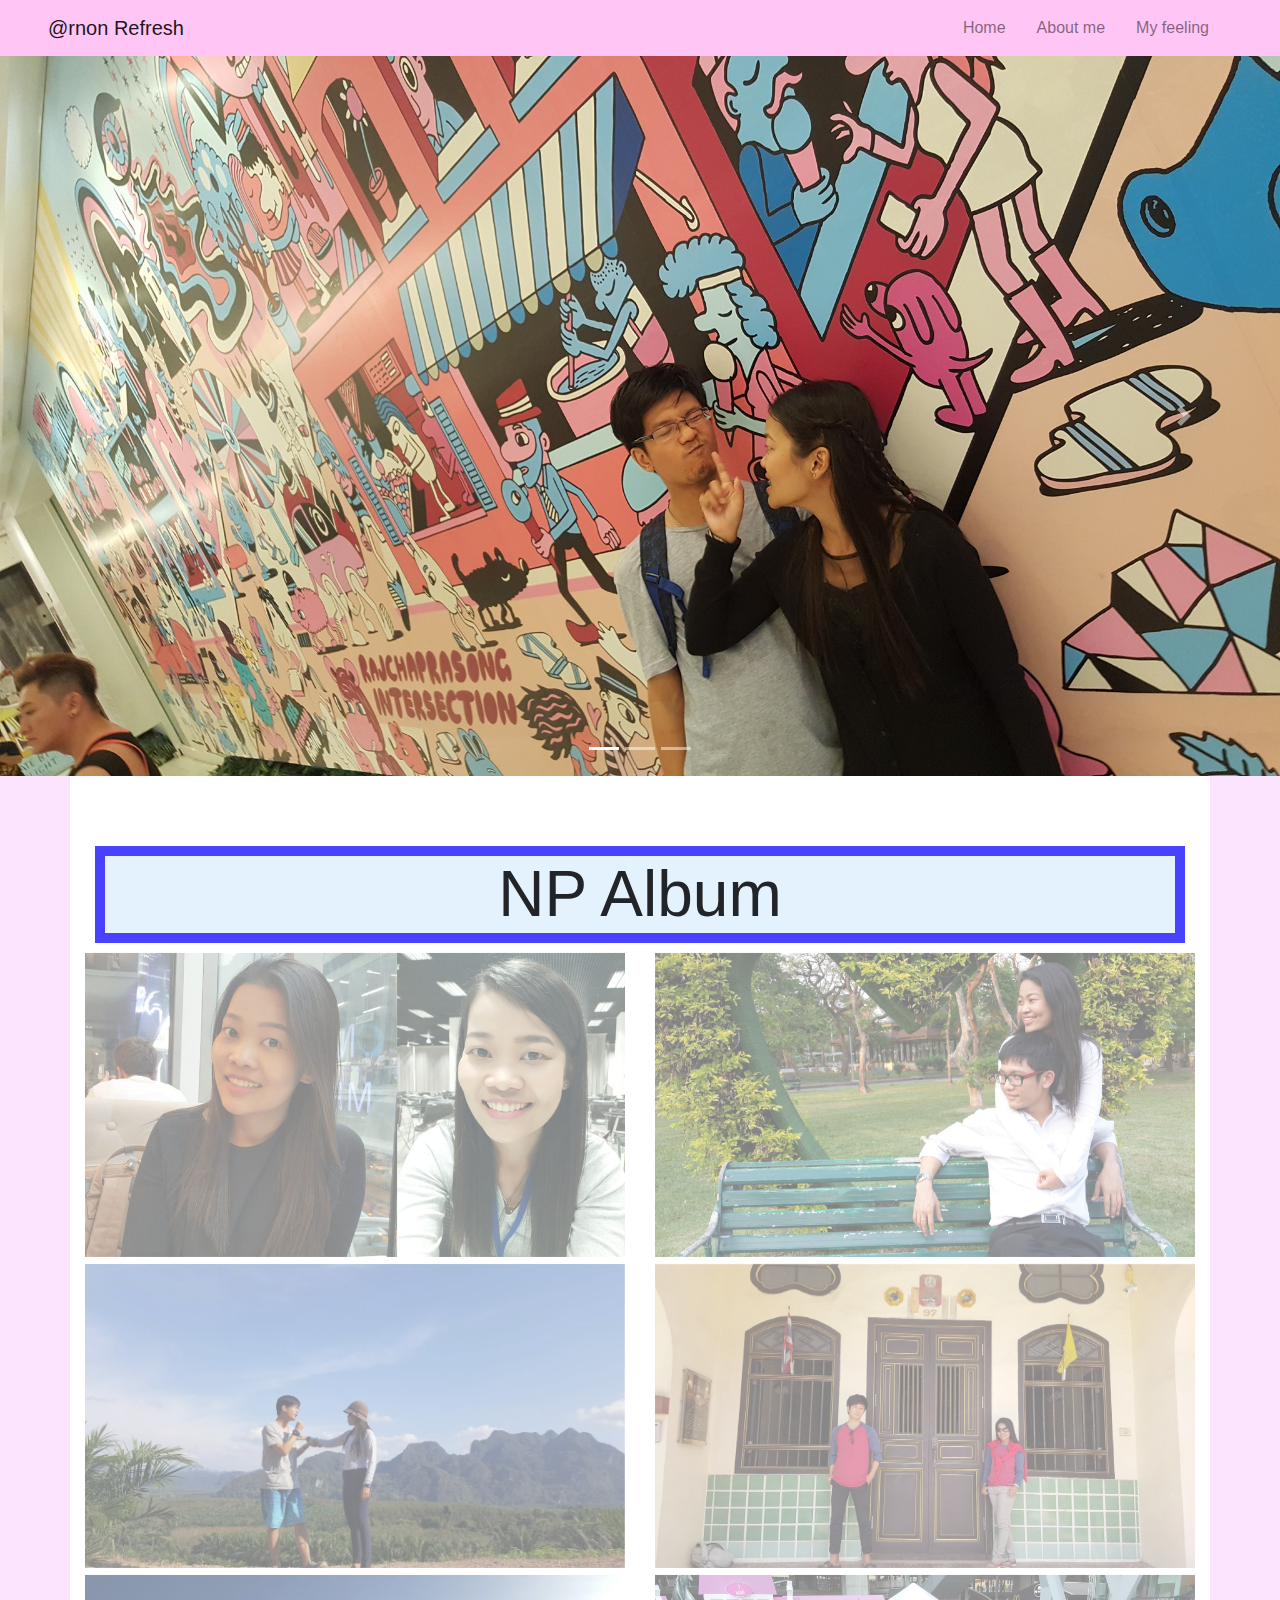
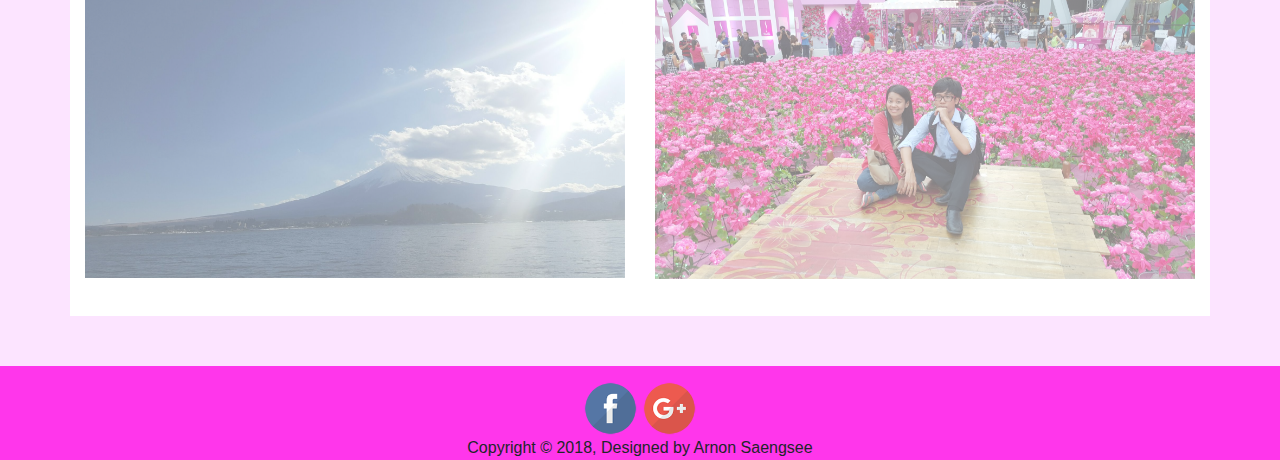
<file: index.html>
<!doctype html>
<html>
<head>
<meta charset="utf-8">
<title>index</title>
	<link rel="stylesheet" type="text/css" href="css/stylesheet.css">
	<link rel="stylesheet" type="text/css" href="css/main-css.css">
	<link rel="stylesheet" type="text/css" href="css/bootstrap.css">
	
	<script src="https://code.jquery.com/jquery-3.2.1.slim.min.js" integrity="sha384-KJ3o2DKtIkvYIK3UENzmM7KCkRr/rE9/Qpg6aAZGJwFDMVNA/GpGFF93hXpG5KkN" crossorigin="anonymous"></script>
	<script src="https://cdnjs.cloudflare.com/ajax/libs/popper.js/1.12.3/umd/popper.min.js" integrity="sha384-vFJXuSJphROIrBnz7yo7oB41mKfc8JzQZiCq4NCceLEaO4IHwicKwpJf9c9IpFgh" crossorigin="anonymous"></script>
	<script src="https://maxcdn.bootstrapcdn.com/bootstrap/4.0.0-beta.2/js/bootstrap.min.js" integrity="sha384-alpBpkh1PFOepccYVYDB4do5UnbKysX5WZXm3XxPqe5iKTfUKjNkCk9SaVuEZflJ" crossorigin="anonymous"></script>



</head>
<body>
	<nav class="navbar sticky-top px-5 navbar-expand-lg fixed-top navbar-light bg-love">
	  <a class="navbar-brand" href="index.html">@rnon Refresh</a>
	  <button class="navbar-toggler" type="button" data-toggle="collapse" data-target="#navbarSupportedContent" aria-controls="navbarSupportedContent" aria-expanded="false" aria-label="Toggle navigation">
		<span class="navbar-toggler-icon"></span>
	  </button>
	  <div class="collapse navbar-collapse justify-content-md-end" id="navbarSupportedContent">
		<ul class="navbar-nav text-center">
		  <li class="nav-item">
 			<a class="nav-link" href="index.html">Home <span class="sr-only">(current)</span></a>
		  </li>
		  <li class="nav-item">
			<a class="nav-link" href="about.html">About me</a>
		  </li>
		  <li class="nav-item">
			<a class="nav-link" href="MyFeeling.html">My feeling</a>
		  </li>
		</ul>
	  </div>
	</nav>
<!--ended header/navbar-->

	
		<div id="carouselExampleIndicators" class="carousel slide" data-ride="carousel">
		  <ol class="carousel-indicators">
			<li data-target="#carouselExampleIndicators" data-slide-to="0" class="active"></li>
			<li data-target="#carouselExampleIndicators" data-slide-to="1"></li>
			<li data-target="#carouselExampleIndicators" data-slide-to="2"></li>
		  </ol>
		  <div class="carousel-inner">
			<div class="carousel-item active">
			  <img class="d-block w-100" src="images/np.jpg" alt="First slide">
			</div>
			<div class="carousel-item">
			  <img class="d-block w-100" src="images/np2.jpg" alt="Second slide">
			</div>
			<div class="carousel-item">
			  <img class="d-block w-100" src="images/non.jpg" alt="Third slide">
			</div>
		  </div>
		  <a class="carousel-control-prev" href="#carouselExampleIndicators" role="button" data-slide="prev">
			<span class="carousel-control-prev-icon" aria-hidden="true"></span>
			<span class="sr-only">Previous</span>
		  </a>
		  <a class="carousel-control-next" href="#carouselExampleIndicators" role="button" data-slide="next">
			<span class="carousel-control-next-icon" aria-hidden="true"></span>
			<span class="sr-only">Next</span>
		  </a>
		</div>	

<div class="container">
	<h1 class="display-1 text-center" style="margin: 10px; border: 10px solid #4842FF; background-color: #e3f2fd;">NP Album</h1>
	<div class="row">
		<div class="Yoswadee col-lg">
			
			<a href="#" class="card-link"><img src="images/Y00.jpg" style="width: 100%"></a>
			<div class="overlay">
				<a href="#" class="card-link"><div class="text2">ยศวดี</div></a>
			</div>
		</div>
		<div class="Lumpini col-lg">
			<a class="card-link" href="Suanlum.html"><img src="images/SL000.jpg" style="width: 100%"></a>
			<div class="overlay">
				<a href="Suanlum.html" class="card-link"><div class="text2">สวนลุม</div></a>
			</div>
		</div>
	</div>
	<div class="row">	
		<div class="KhoaSok col-lg">
			<a class="card-link" href="khoasok.html"><img src="images/KS00.jpg" style="width: 100%"></a>	
			<div class="overlay">
				<a class="card-link" href="khoasok.html "><div class="text2">เขาสก</div></a>
			</div>
		</div>
		<div class="Phuket col-lg">
			<a class="card-link" href="phuket.html"><img src="images/np2.jpg" style="width: 100%"></a>
			<div class="overlay">
				<a class="card-link" href="phuket.html"><div class="text2">ภูเก็ต</div></a>
			</div>
		</div>
	</div>
	<div class="row">	
		<div class="Japan col-lg">
			<a class="card-link" href="japan.html"><img src="images/JP0.jpg" style="width: 100%"></a>
			<div class="overlay">
				<a class="card-link" href="japan.html"><div class="text2">ญี่ปุ่น</div></a>
			</div>
		</div>

		<div class="ComingSoon col-lg">
			<img src="images/np3.jpg" style="width: 100%">
			<div class="overlay">
				<a class="card-link"><div class="text2">Coming soon</div></a>
			</div>
		</div>
	</div>
</div>	<!--ended container--> 
	
<footer class="margin-top" style="padding-top: 15px;">
	<div class="row">
	<div class="col-sm-12">
		<a href="https://www.facebook.com/refresh.arnon"><img src="images/facebook-128.png" alt="facebook" data-toggle="tooltip" data-placement="top" title="Facebook" style="max-width: 55px;max-height: auto;"></a>
		<a href="https://plus.google.com/u/0/108460192421959596299"><img src="images/google-plus-128.png" alt="google" data-toggle="tooltip" data-placement="top" title="Google+" style="max-width: 55px;max-height: auto;"></a>
	</div>
	</div>
	<div class="col-lg-12" style="text-align: center;">Copyright © 2018, Designed by Arnon Saengsee</div>	
</footer>
	

</body>
</html>
</file>
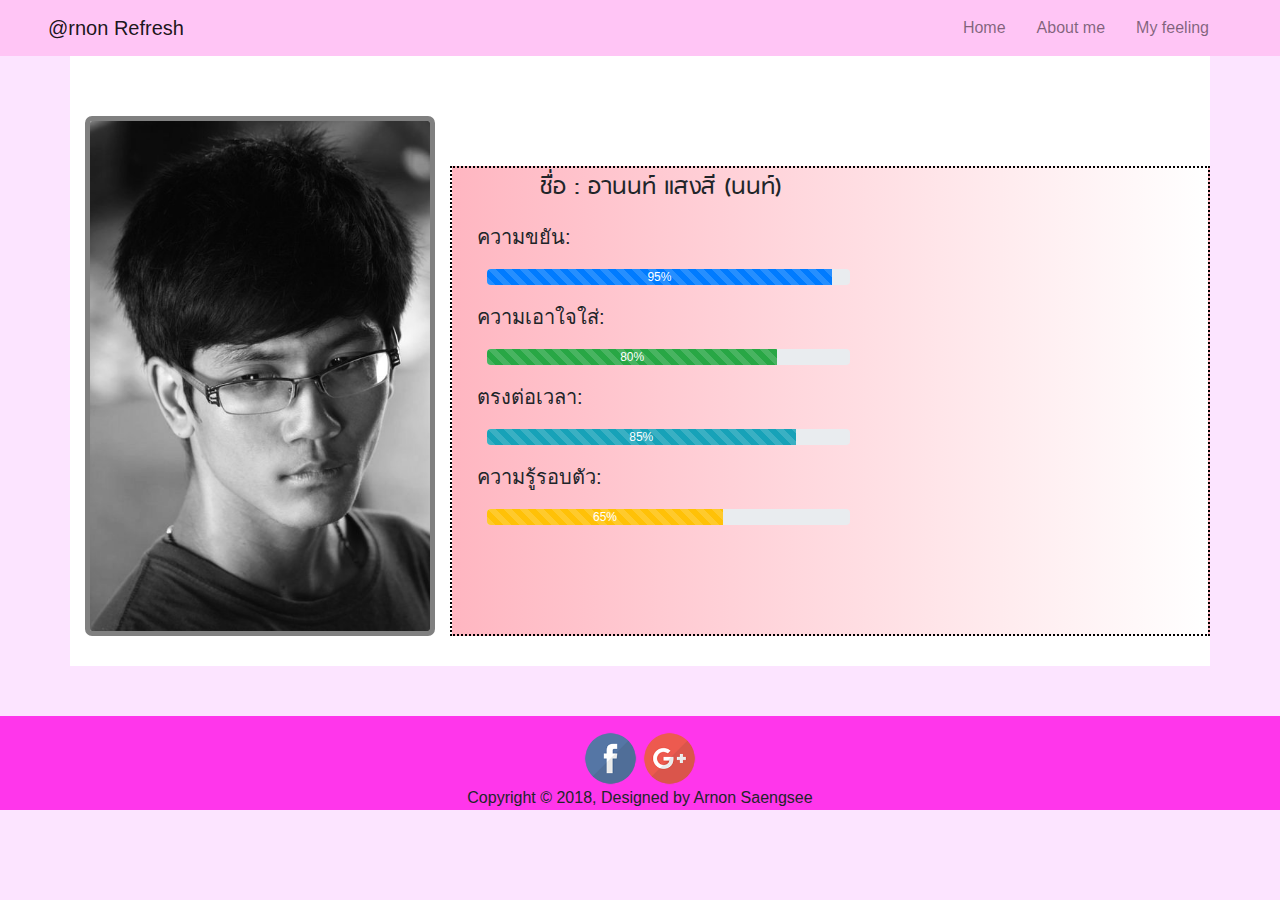
<file: about.html>
<!doctype html>
<html>
<head>
<meta charset="utf-8">
<title>about</title>
	<link rel="stylesheet" type="text/css" href="css/stylesheet.css">
	<link rel="stylesheet" type="text/css" href="css/main-css.css">
	<link rel="stylesheet" type="text/css" href="css/bootstrap.css">
	
	<script src="https://code.jquery.com/jquery-3.2.1.slim.min.js" integrity="sha384-KJ3o2DKtIkvYIK3UENzmM7KCkRr/rE9/Qpg6aAZGJwFDMVNA/GpGFF93hXpG5KkN" crossorigin="anonymous"></script>
	<script src="https://cdnjs.cloudflare.com/ajax/libs/popper.js/1.12.3/umd/popper.min.js" integrity="sha384-vFJXuSJphROIrBnz7yo7oB41mKfc8JzQZiCq4NCceLEaO4IHwicKwpJf9c9IpFgh" crossorigin="anonymous"></script>
	<script src="https://maxcdn.bootstrapcdn.com/bootstrap/4.0.0-beta.2/js/bootstrap.min.js" integrity="sha384-alpBpkh1PFOepccYVYDB4do5UnbKysX5WZXm3XxPqe5iKTfUKjNkCk9SaVuEZflJ" crossorigin="anonymous"></script>

</head>

<body>
	<nav class="navbar sticky-top px-5 navbar-expand-lg fixed-top navbar-light bg-love">
	  <a class="navbar-brand" href="index.html">@rnon Refresh</a>
	  <button class="navbar-toggler" type="button" data-toggle="collapse" data-target="#navbarSupportedContent" aria-controls="navbarSupportedContent" aria-expanded="false" aria-label="Toggle navigation">
		<span class="navbar-toggler-icon"></span>
	  </button>
	  <div class="collapse navbar-collapse justify-content-md-end" id="navbarSupportedContent">
		<ul class="navbar-nav text-center">
		  <li class="nav-item">
 			<a class="nav-link" href="index.html">Home <span class="sr-only">(current)</span></a>
		  </li>
		  <li class="nav-item">
			<a class="nav-link" href="about.html">About me</a>
		  </li>
		  <li class="nav-item">
			<a class="nav-link" href="MyFeeling.html">My feeling</a>
		  </li>
		</ul>
	  </div>
	</nav>
<!--ended header/navbar-->
	<div class="container">
	<div class="row">
		<div class="col-lg-4">
			<img class="img-fluid" src="images/arnon_1.jpg" alt="Arnon" style="border:5px solid grey;border-radius: 7px;">
		</div>
		<div class="col-lg-8 margin-top" style="background: linear-gradient(to right, lightpink, white);border: 2px dotted black;">
			<p>ชื่อ : อานนท์  แสงสี (นนท์)</p>
				<h5 style="margin: 10px;">ความขยัน:</h5>
				<div class="progress" style="margin: 20px; width: 50%;">
				  <div class="progress-bar progress-bar-striped" role="progressbar" style="width: 95%;" aria-valuenow="95" aria-valuemin="0" aria-valuemax="100">95%</div>
				</div>
			<h5 style="margin: 10px;">ความเอาใจใส่:</h5>
				<div class="progress" style="margin: 20px; width: 50%;">
				  <div class="progress-bar progress-bar-striped bg-success" role="progressbar" style="width: 80%;" aria-valuenow="80" aria-valuemin="0" aria-valuemax="100">80%</div>
				</div>
			<h5 style="margin: 10px;">ตรงต่อเวลา:</h5>
				<div class="progress" style="margin: 20px; width: 50%;">
				  <div class="progress-bar progress-bar-striped bg-info" role="progressbar" style="width: 85%;" aria-valuenow="85" aria-valuemin="0" aria-valuemax="100">85%</div>
				</div>
			<h5 style="margin: 10px;">ความรู้รอบตัว:</h5>
				<div class="progress" style="margin: 20px; width: 50%;">
				  <div class="progress-bar progress-bar-striped bg-warning" role="progressbar" style="width: 65%;" aria-valuenow="65" aria-valuemin="0" aria-valuemax="100">65%</div>
				</div> 
		</div>
	
	</div>
	</div>
	<footer class="margin-top" style="padding-top: 15px;">
	<div class="row">
	<div class="col-sm-12">
		<a href="https://www.facebook.com/refresh.arnon"><img src="images/facebook-128.png" alt="facebook" data-toggle="tooltip" data-placement="top" title="Facebook" style="max-width: 55px;max-height: auto;"></a>
		<a href="https://plus.google.com/u/0/108460192421959596299"><img src="images/google-plus-128.png" alt="google" data-toggle="tooltip" data-placement="top" title="Google+" style="max-width: 55px;max-height: auto;"></a>
	</div>
	</div>
	<div class="col-lg-12" style="text-align: center;">Copyright © 2018, Designed by Arnon Saengsee</div>	
</footer>
</body>
</html>
</file>
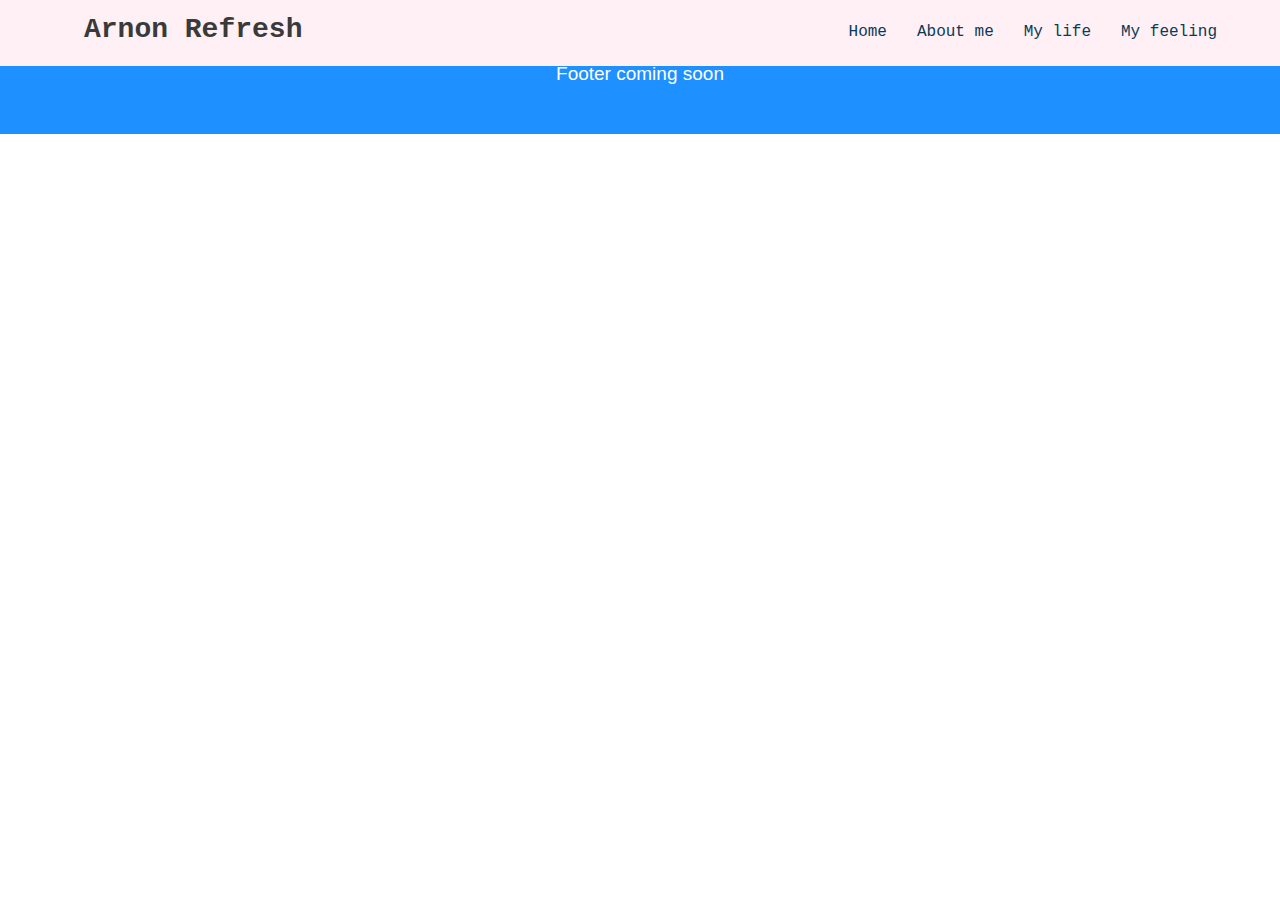
<file: Blank - Copy.html>
<!doctype html>
<html>
<head>
<meta charset="utf-8">
<title>index</title>
	<link rel="stylesheet" type="text/css" href="mycss.css">
	<link rel="stylesheet" type="text/css" href="normalise.css">
	<link href="https://fonts.googleapis.com/css?family=Athiti" rel="stylesheet">
</head>
<body>

<header class="main-header">
	<h1>Arnon Refresh</h1>
	<div class="navbar">
		<ul class="bar">
			<li><a href="index.html">Home</a></li>
			<li><a href="#">About me</a></li>
			<li><a href="#">My life</a></li>
			<li><a href="#">My feeling</a></li>
		</ul>
	</div>
</header><!--ended header-->
<div class="container">
	
</div>

<footer class="sticky">
	<p>Footer coming soon</p>	
</footer>
	

</body>
</html>
</file>
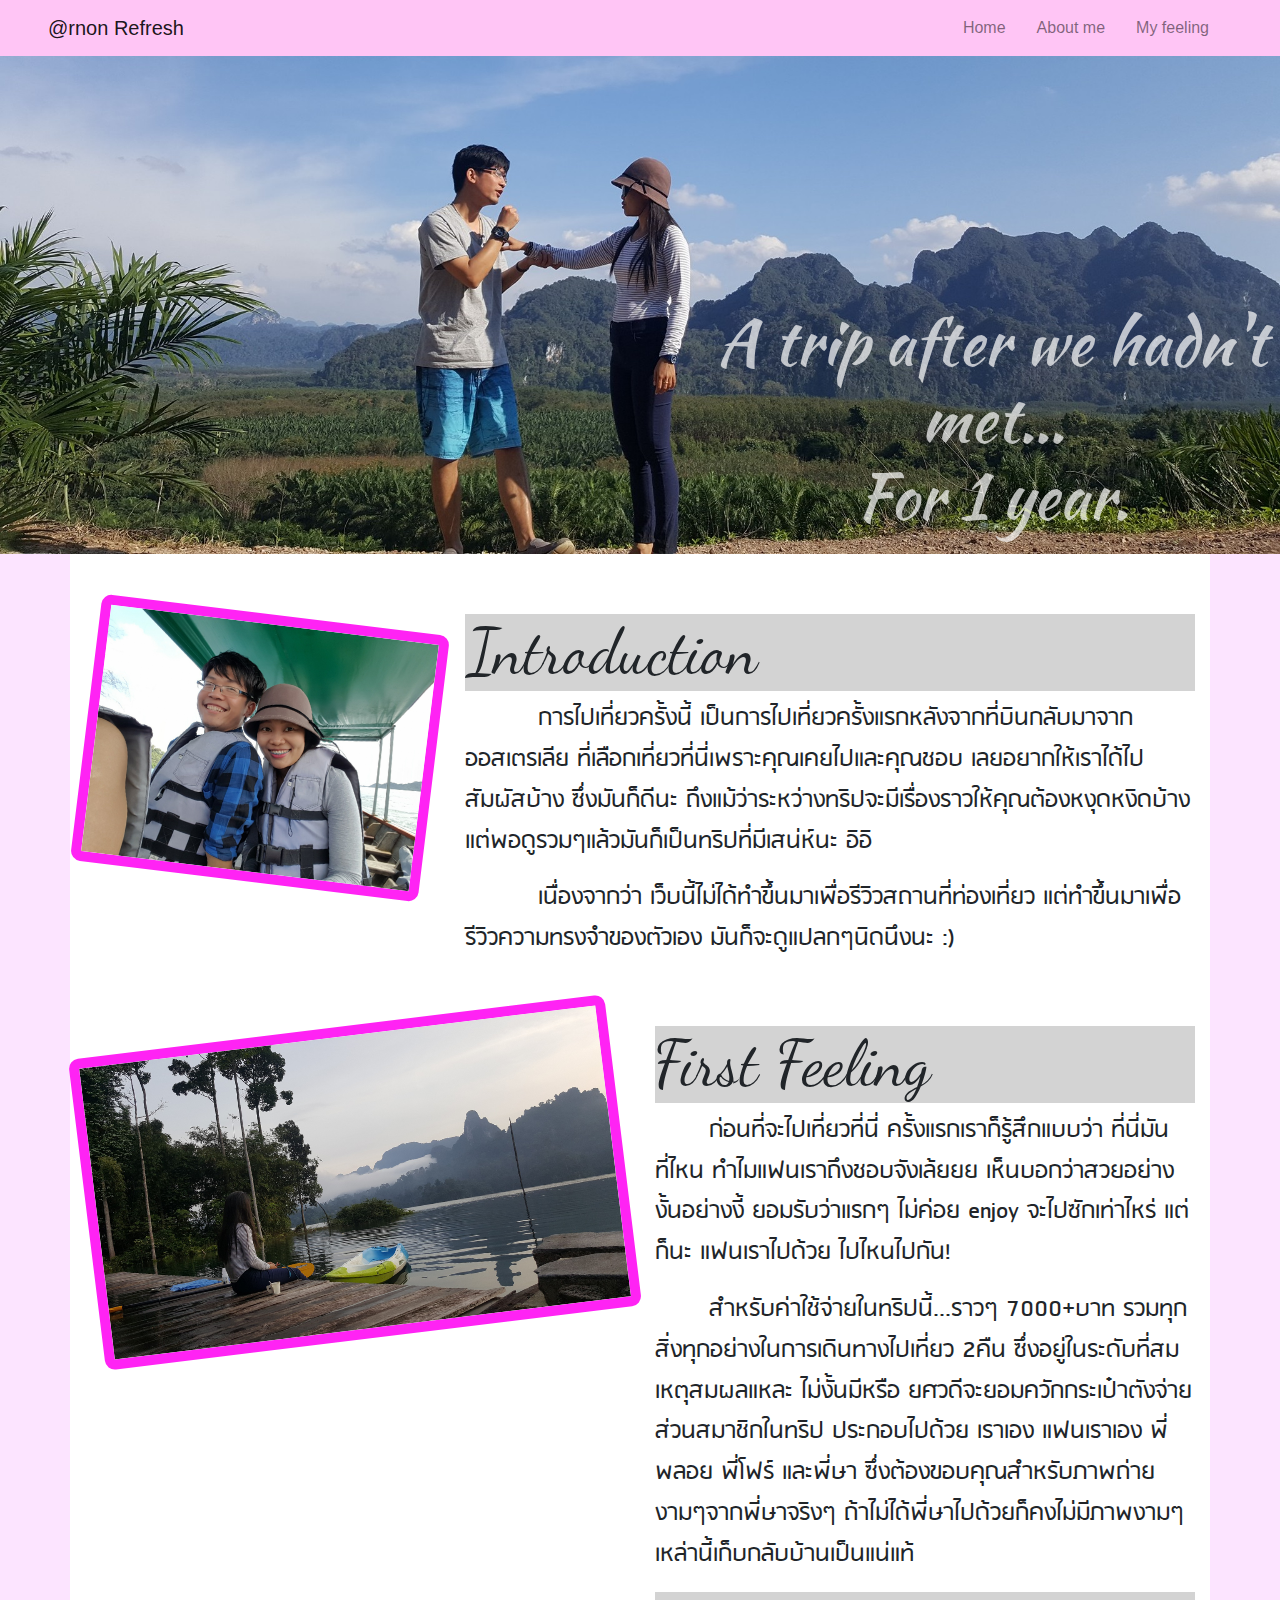
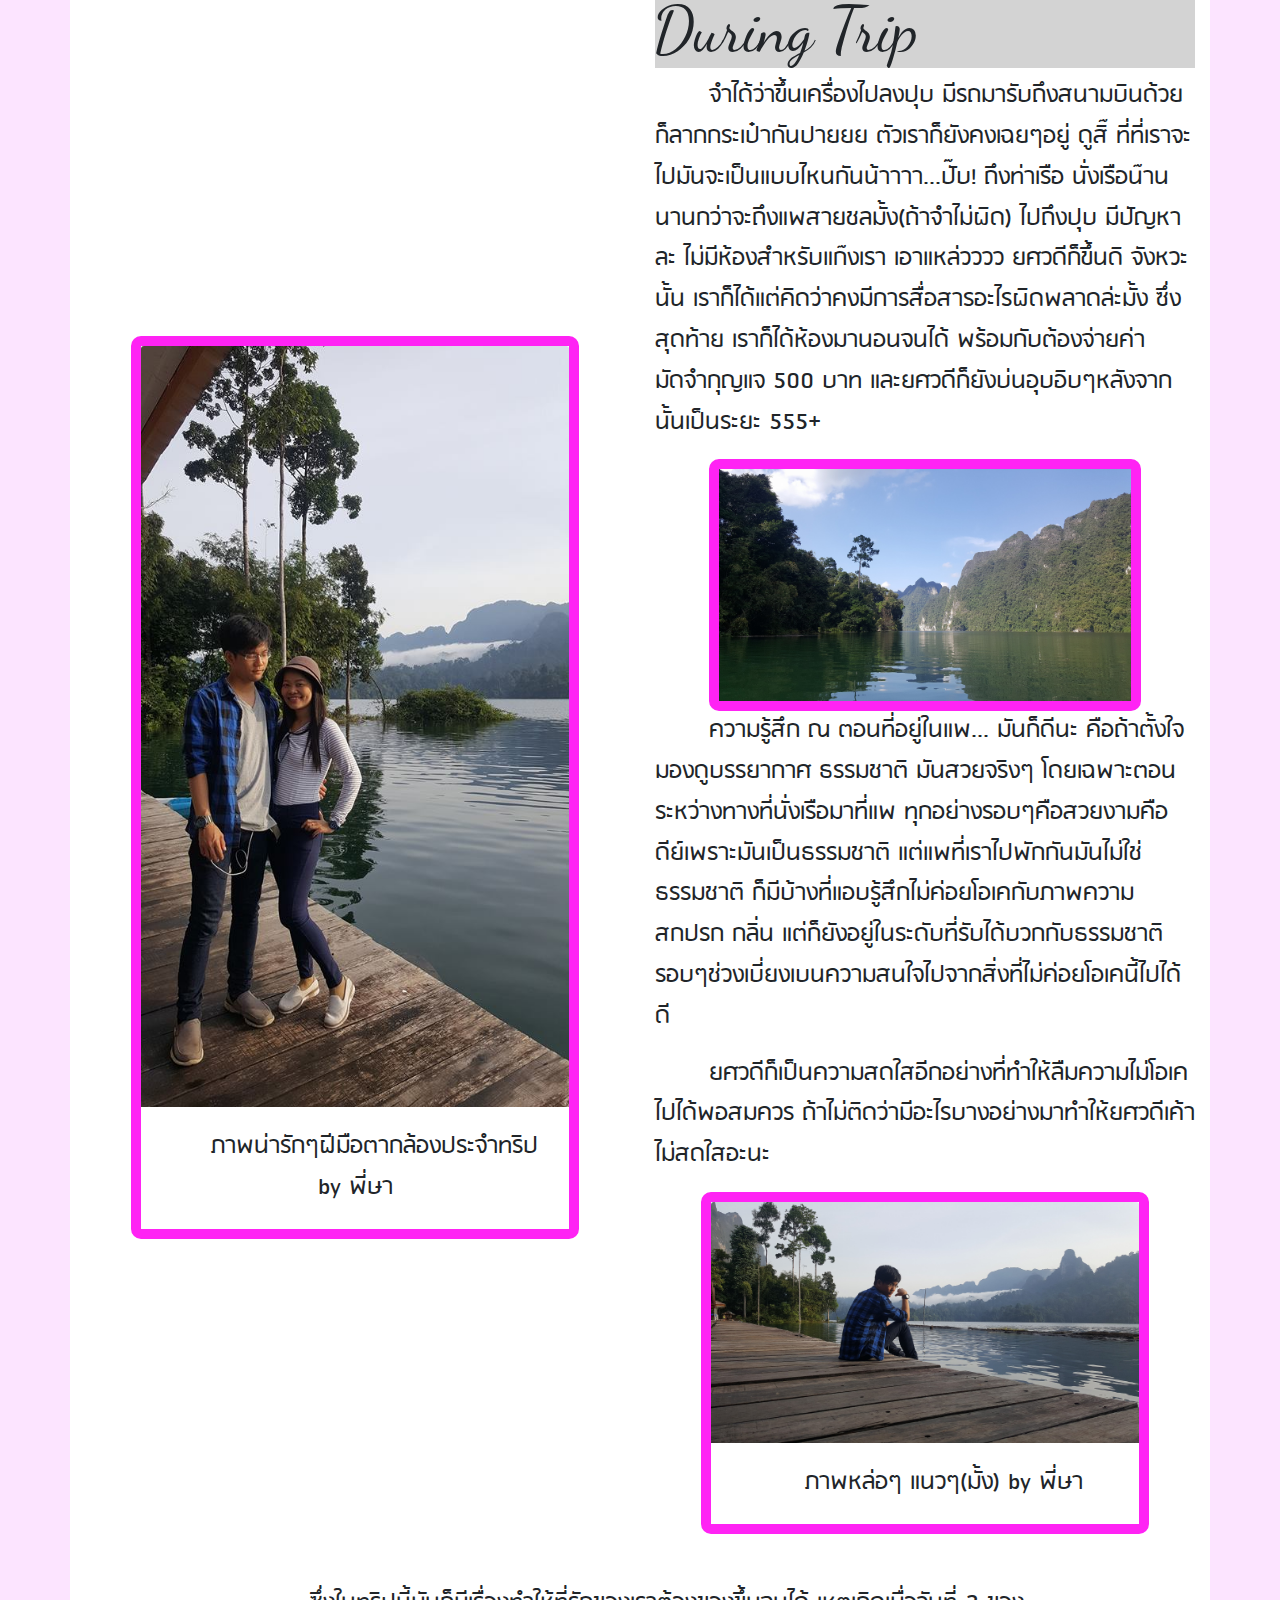
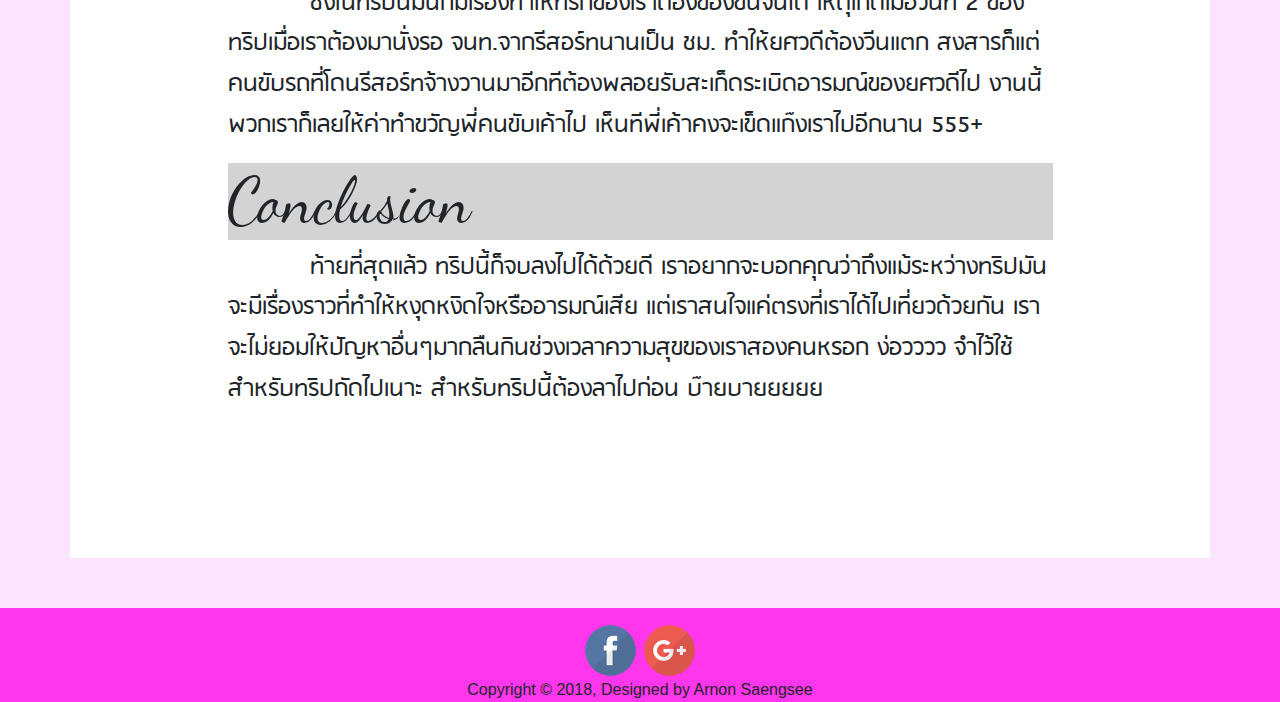
<file: khoasok.html>
<!doctype html>
<html>
<head>
<meta charset="utf-8">
<title>Khoasok</title>
	<link rel="stylesheet" type="text/css" href="css/stylesheet.css">
	<link rel="stylesheet" type="text/css" href="css/main-css.css">
	<link rel="stylesheet" type="text/css" href="css/bootstrap.css">
	
	<script src="https://code.jquery.com/jquery-3.2.1.slim.min.js" integrity="sha384-KJ3o2DKtIkvYIK3UENzmM7KCkRr/rE9/Qpg6aAZGJwFDMVNA/GpGFF93hXpG5KkN" crossorigin="anonymous"></script>
	<script src="https://cdnjs.cloudflare.com/ajax/libs/popper.js/1.12.3/umd/popper.min.js" integrity="sha384-vFJXuSJphROIrBnz7yo7oB41mKfc8JzQZiCq4NCceLEaO4IHwicKwpJf9c9IpFgh" crossorigin="anonymous"></script>
	<script src="https://maxcdn.bootstrapcdn.com/bootstrap/4.0.0-beta.2/js/bootstrap.min.js" integrity="sha384-alpBpkh1PFOepccYVYDB4do5UnbKysX5WZXm3XxPqe5iKTfUKjNkCk9SaVuEZflJ" crossorigin="anonymous"></script>
</head>
<body>
	<nav class="navbar sticky-top px-5 navbar-expand-lg fixed-top navbar-light bg-love">
	  <a class="navbar-brand" href="index.html">@rnon Refresh</a>
	  <button class="navbar-toggler" type="button" data-toggle="collapse" data-target="#navbarSupportedContent" aria-controls="navbarSupportedContent" aria-expanded="false" aria-label="Toggle navigation">
		<span class="navbar-toggler-icon"></span>
	  </button>
	  <div class="collapse navbar-collapse justify-content-md-end" id="navbarSupportedContent">
		<ul class="navbar-nav text-center">
		  <li class="nav-item">
 			<a class="nav-link" href="index.html">Home <span class="sr-only">(current)</span></a>
		  </li>
		  <li class="nav-item">
			<a class="nav-link" href="about.html">About me</a>
		  </li>
		  <li class="nav-item">
			<a class="nav-link" href="MyFeeling.html">My feeling</a>
		  </li>
		</ul>
	  </div>
	</nav>
<!--ended header/navbar-->
	<div class="banner">
		<img class="img-fluid" src="images/KS0.jpg" style="width: 100%">
		<div class="text-center text-opacity">
			<h1 style="font-family:'kaushan_scriptregular';">A trip after we hadn't met...<br> For 1 year.</h1>
		</div>
	</div>
<!----------------banner------------------------>	
<div class="container">
	<div class="row">
		<div class="col-lg-4">
			<a target="_blank" href="images/KS1.jpg">
			<img class="img-fluid img-rotate-right" src="images/KS1.jpg" style="border: 10px solid #FF23F4; border-radius: 10px;">
			</a>
		</div>
		<div class="col-lg-8 align-self-center">
			<h1 style="font-family: 'dancing_script_otregular'; background-color: lightgray">Introduction</h1>
			<p>การไปเที่ยวครั้งนี้ เป็นการไปเที่ยวครั้งแรกหลังจากที่บินกลับมาจากออสเตรเลีย ที่เลือกเที่ยวที่นี่เพราะคุณเคยไปและคุณชอบ เลยอยากให้เราได้ไปสัมผัสบ้าง ซึ่งมันก็ดีนะ ถึงแม้ว่าระหว่างทริปจะมีเรื่องราวให้คุณต้องหงุดหงิดบ้าง แต่พอดูรวมๆแล้วมันก็เป็นทริปที่มีเสน่ห์นะ อิอิ</p>
			<p>เนื่องจากว่า เว็บนี้ไม่ได้ทำขึ้นมาเพื่อรีวิวสถานที่ท่องเที่ยว แต่ทำขึ้นมาเพื่อรีวิวความทรงจำของตัวเอง มันก็จะดูแปลกๆนิดนึงนะ :)</p>
			<p></p>
		</div>
	</div>
	<div class="row margin-top">
		<div class="col-lg-6">
			<a target="_blank" href="images/KS2.jpg">
			<img class="img-fluid img-rotate-left" src= "images/KS2.jpg" style="border: 10px solid #FF23F4; border-radius: 10px;">
			</a>
		</div>
		<div class="col-lg-6 align-self-center">
			<h1 style="font-family: 'dancing_script_otregular'; background-color: lightgray">First Feeling</h1>
			<p>ก่อนที่จะไปเที่ยวที่นี่ ครั้งแรกเราก็รู้สึกแบบว่า ที่นี่มันที่ไหน ทำไมแฟนเราถึงชอบจังเล้ยยย เห็นบอกว่าสวยอย่างงั้นอย่างงี้ ยอมรับว่าแรกๆ ไม่ค่อย enjoy จะไปซักเท่าไหร่ แต่ก็นะ แฟนเราไปด้วย ไปไหนไปกัน!</p>
			<p>สำหรับค่าใช้จ่ายในทริปนี้...ราวๆ 7000+บาท รวมทุกสิ่งทุกอย่างในการเดินทางไปเที่ยว 2คืน ซึ่งอยู่ในระดับที่สมเหตุสมผลแหละ ไม่งั้นมีหรือ ยศวดีจะยอมควักกระเป๋าตังจ่าย ส่วนสมาชิกในทริป ประกอบไปด้วย เราเอง แฟนเราเอง พี่พลอย พี่โฟร์ และพี่ษา ซึ่งต้องขอบคุณสำหรับภาพถ่ายงามๆจากพี่ษาจริงๆ ถ้าไม่ได้พี่ษาไปด้วยก็คงไม่มีภาพงามๆเหล่านี้เก็บกลับบ้านเป็นแน่แท้</p>
		</div>
	</div>
	<div class="row">
		<div class="col-lg-6 margin-top align-self-center">
			<div class="card" style="width: 28rem;border: 10px solid #FF23F4; border-radius: 10px; text-align: center; display: block; margin: auto;">
			  <a target="_blank" href="images/KS6.jpg">
			  <img class="card-img-top" src="images/KS6.jpg" alt="np">
			  </a>
				  <div class="card-body">
					<p class="card-text text-center">ภาพน่ารักๆฝีมือตากล้องประจำทริป  by พี่ษา</p>
				  </div>
			</div>
		</div>
		<div class="col-lg-6 align-self-center">
			<h1 style="font-family: 'dancing_script_otregular'; background-color: lightgray">During Trip</h1>
			<p>จำได้ว่าขึ้นเครื่องไปลงปุบ มีรถมารับถึงสนามบินด้วย ก็ลากกระเป๋ากันปายยย ตัวเราก็ยังคงเฉยๆอยู่ ดูสิ๊ ที่ที่เราจะไปมันจะเป็นแบบไหนกันน้าาาา...ปั๊บ! ถึงท่าเรือ นั่งเรือน๊านนานกว่าจะถึงแพสายชลมั้ง(ถ้าจำไม่ผิด) ไปถึงปุบ มีปัญหาละ ไม่มีห้องสำหรับแก๊งเรา เอาแหล่วววว ยศวดีก็ขึ้นดิ จังหวะนั้น เราก็ได้แต่คิดว่าคงมีการสื่อสารอะไรผิดพลาดล่ะมั้ง ซึ่งสุดท้าย เราก็ได้ห้องมานอนจนได้ พร้อมกับต้องจ่ายค่ามัดจำกุญแจ 500 บาท และยศวดีก็ยังบ่นอุบอิบๆหลังจากนั้นเป็นระยะ 555+</p>
			<a target="_blank" href="images/KS7.jpg">
			<img src= "images/KS07.jpg" style="text-align: center; width: 80%;border: 10px solid #FF23F4; border-radius: 10px;" alt="วิวตากล้อง">
			</a>
			<p>ความรู้สึก ณ ตอนที่อยู่ในแพ... มันก็ดีนะ	คือถ้าตั้งใจมองดูบรรยากาศ ธรรมชาติ มันสวยจริงๆ โดยเฉพาะตอนระหว่างทางที่นั่งเรือมาที่แพ ทุกอย่างรอบๆคือสวยงามคือดีย์เพราะมันเป็นธรรมชาติ แต่แพที่เราไปพักกันมันไม่ใช่ธรรมชาติ ก็มีบ้างที่แอบรู้สึกไม่ค่อยโอเคกับภาพความสกปรก กลิ่น แต่ก็ยังอยู่ในระดับที่รับได้บวกกับธรรมชาติรอบๆช่วงเบี่ยงเบนความสนใจไปจากสิ่งที่ไม่ค่อยโอเคนี้ไปได้ดี</p>
			<p>ยศวดีก็เป็นความสดใสอีกอย่างที่ทำให้ลืมความไม่โอเคไปได้พอสมควร ถ้าไม่ติดว่ามีอะไรบางอย่างมาทำให้ยศวดีเค้าไม่สดใสอะนะ</p>
			<div class="card" style="width: 28rem;border: 10px solid #FF23F4; border-radius: 10px; text-align: center; display: block; margin: auto;">
			<a target="_blank" href="images/non.jpg">
			  <img class="card-img-top" src="images/non.jpg" style="margin: auto;" alt="วิวตากล้อง">
			</a>
				  <div class="card-body">
					<p class="card-text text-center">ภาพหล่อๆ แนวๆ(มั้ง)  by พี่ษา</p>
				  </div>
			</div>
		</div>
	</div>
	<div class="row">
		<div class="col-lg-9 align-self-start margin-top" style=" margin: 50px auto;">
			<p>ซึ่งในทริปนี้มันก็มีเรื่องทำให้ที่รักของเราต้องของขึ้นจนได้ เหตุเกิดเมื่อวันที่ 2 ของทริปเมื่อเราต้องมานั่งรอ จนท.จากรีสอร์ทนานเป็น ชม. ทำให้ยศวดีต้องวีนแตก สงสารก็แต่คนขับรถที่โดนรีสอร์ทจ้างวานมาอีกทีต้องพลอยรับสะเก็ดระเบิดอารมณ์ของยศวดีไป งานนี้พวกเราก็เลยให้ค่าทำขวัญพี่คนขับเค้าไป เห็นทีพี่เค้าคงจะเข็ดแก๊งเราไปอีกนาน 555+</p>
			<h1 style="font-family: 'dancing_script_otregular'; background-color: lightgray">Conclusion</h1>
			<p>ท้ายที่สุดแล้ว ทริปนี้ก็จบลงไปได้ด้วยดี เราอยากจะบอกคุณว่าถึงแม้ระหว่างทริปมันจะมีเรื่องราวที่ทำให้หงุดหงิดใจหรืออารมณ์เสีย แต่เราสนใจแค่ตรงที่เราได้ไปเที่ยวด้วยกัน เราจะไม่ยอมให้ปัญหาอื่นๆมากลืนกินช่วงเวลาความสุขของเราสองคนหรอก ง่อวววว จำไว้ใช้สำหรับทริปถัดไปเนาะ สำหรับทริปนี้ต้องลาไปก่อน บ๊ายบายยยยย</p>
		</div>
		<div class="col-lg-6 align-self-end margin-top">
			
		</div>
	</div>
</div>

<footer class="margin-top" style="padding-top: 15px;">
	<div class="row">
	<div class="col-sm-12">
		<a href="https://www.facebook.com/refresh.arnon"><img src="images/facebook-128.png" alt="facebook" data-toggle="tooltip" data-placement="top" title="Facebook" style="max-width: 55px;max-height: auto;"></a>
		<a href="https://plus.google.com/u/0/108460192421959596299"><img src="images/google-plus-128.png" alt="google" data-toggle="tooltip" data-placement="top" title="Google+" style="max-width: 55px;max-height: auto;"></a>
	</div>
	</div>
	<div class="col-lg-12" style="text-align: center;">Copyright © 2018, Designed by Arnon Saengsee</div>	
</footer>
</body>
</html>
</file>
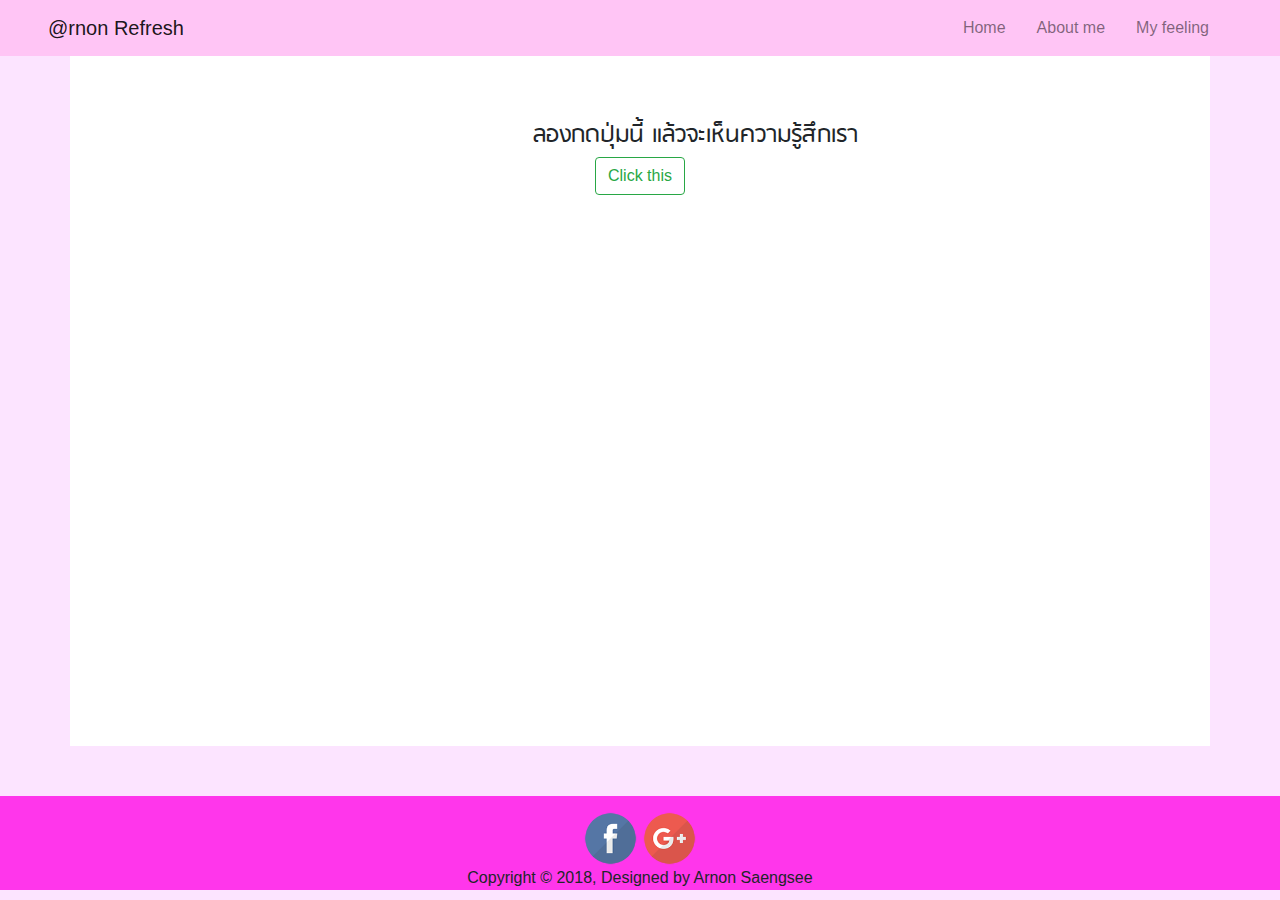
<file: MyFeeling.html>
<!doctype html>
<html>
<head>
<meta charset="utf-8">
<title>My Feeling</title>
	<link rel="stylesheet" type="text/css" href="css/stylesheet.css">
	<link rel="stylesheet" type="text/css" href="css/main-css.css">
	<link rel="stylesheet" type="text/css" href="css/bootstrap.css">
	
	<script src="https://code.jquery.com/jquery-3.2.1.slim.min.js" integrity="sha384-KJ3o2DKtIkvYIK3UENzmM7KCkRr/rE9/Qpg6aAZGJwFDMVNA/GpGFF93hXpG5KkN" crossorigin="anonymous"></script>
	<script src="https://cdnjs.cloudflare.com/ajax/libs/popper.js/1.12.3/umd/popper.min.js" integrity="sha384-vFJXuSJphROIrBnz7yo7oB41mKfc8JzQZiCq4NCceLEaO4IHwicKwpJf9c9IpFgh" crossorigin="anonymous"></script>
	<script src="https://maxcdn.bootstrapcdn.com/bootstrap/4.0.0-beta.2/js/bootstrap.min.js" integrity="sha384-alpBpkh1PFOepccYVYDB4do5UnbKysX5WZXm3XxPqe5iKTfUKjNkCk9SaVuEZflJ" crossorigin="anonymous"></script>

</head>
	
<body>
	<nav class="navbar sticky-top px-5 navbar-expand-lg fixed-top navbar-light bg-love">
	  <a class="navbar-brand" href="index.html">@rnon Refresh</a>
	  <button class="navbar-toggler" type="button" data-toggle="collapse" data-target="#navbarSupportedContent" aria-controls="navbarSupportedContent" aria-expanded="false" aria-label="Toggle navigation">
		<span class="navbar-toggler-icon"></span>
	  </button>
	  <div class="collapse navbar-collapse justify-content-md-end" id="navbarSupportedContent">
		<ul class="navbar-nav text-center">
		  <li class="nav-item">
 			<a class="nav-link" href="index.html">Home <span class="sr-only">(current)</span></a>
		  </li>
		  <li class="nav-item">
			<a class="nav-link" href="about.html">About me</a>
		  </li>
		  <li class="nav-item">
			<a class="nav-link" href="MyFeeling.html">My feeling</a>
		  </li>
		</ul>
	  </div>
	</nav>
<!--ended header/navbar-->
	<div class="container">
		<div class="space align-self-center">
			<p class="text-center" style="margin: 0 auto;">ลองกดปุ่มนี้ แล้วจะเห็นความรู้สึกเรา</p>
			<div class="text-center">
				<button type="button" onClick="feeling()" id="MyScript" class="btn btn-outline-success">Click this</button>
			</div>
			<p id="field" class="margin-top">ขอบคุณสำหรับทุกสิ่งทุกอย่างที่ผ่านมา เราสัมผัสได้ดีถึงความห่วงใย และความใส่ใจที่มีต่อเรา เราไม่รู้ว่าในสายตาคุณเราโตขึ้นมากแค่ไหน แต่เราว่าเราโตขึ้น กล้าคิดกล้าทำอะไรที่ไม่เคยทำมากขึ้น นี่เราก็เหลือเวลาสำหรับทำงานที่ออสเตรเลียอีกไม่นานละ เราใกล้จะได้อยู่ด้วยกันแล้ว :)<br> เรื่องแม่เรา น้องเรา ครอบครัวเรา ขอให้คุณเชื่อเราว่าเราจะจัดการได้ เพราะถ้าแค่เรื่องในครอบครัวเรา เรายังจัดการไม่ได้ เราจะดูแลคุณได้ยังไง คอยดูเรา เป็นกำลังใจให้เรา เราจะทำให้คุณเห็นให้ได้ ว่าเราโตพอและพร้อมใช้ชีวิตอยู่กับคุณแล้ว <br><br> ด้วยรักและคิดถึง <br> อานนท์</p>
		</div>
	</div>
	<script>
		function feeling() {
			alert("สวัสดีจ้ะ");
			alert("สำหรับ ยศวดี คนเดียวเท่านั้นที่จะดูได้นะ");
			var password = prompt("บอกรหัสมาหน่อยซิ ถ้าเธอคือยศวดี");
			if (password == "np23032502") {
				alert("สวัสดีจ้ะเมียจ๋า");
				document.getElementById('field').style.display ='block';
				
			} else {
				alert("รหัสไม่ถูกนะจ๊ะ");
			}
		}
	
	
	
	
	
	
	</script>
<footer class="margin-top" style="padding-top: 15px;">
	<div class="row">
		<div class="col-sm-12">
			<a href="https://www.facebook.com/refresh.arnon"><img src="images/facebook-128.png" alt="facebook" data-toggle="tooltip" data-placement="top" title="Facebook" style="max-width: 55px;max-height: auto;"></a>
			<a href="https://plus.google.com/u/0/108460192421959596299"><img src="images/google-plus-128.png" alt="google" data-toggle="tooltip" data-placement="top" title="Google+" style="max-width: 55px;max-height: auto;"></a>
		</div>
	</div>
	<div class="col-lg-12" style="text-align: center;">Copyright © 2018, Designed by Arnon Saengsee</div>	
</footer>
</body>
</html>
</file>
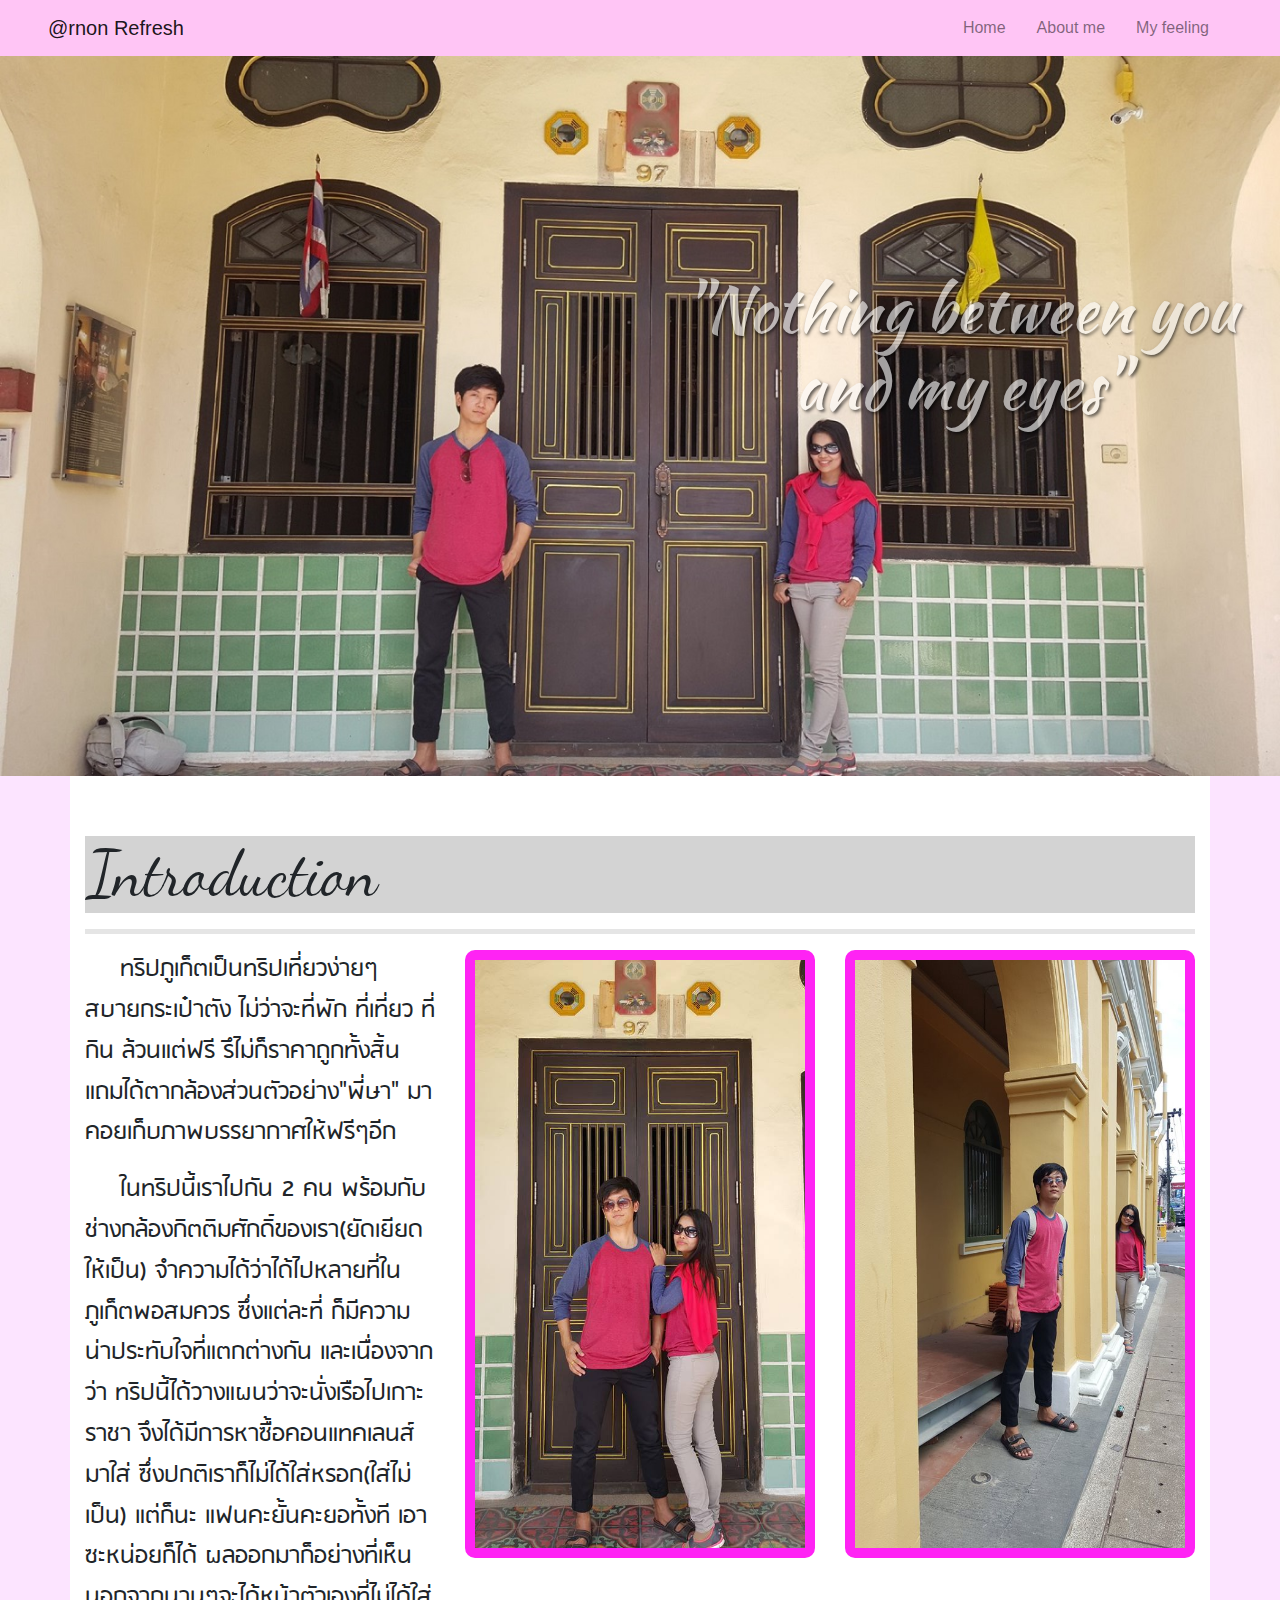
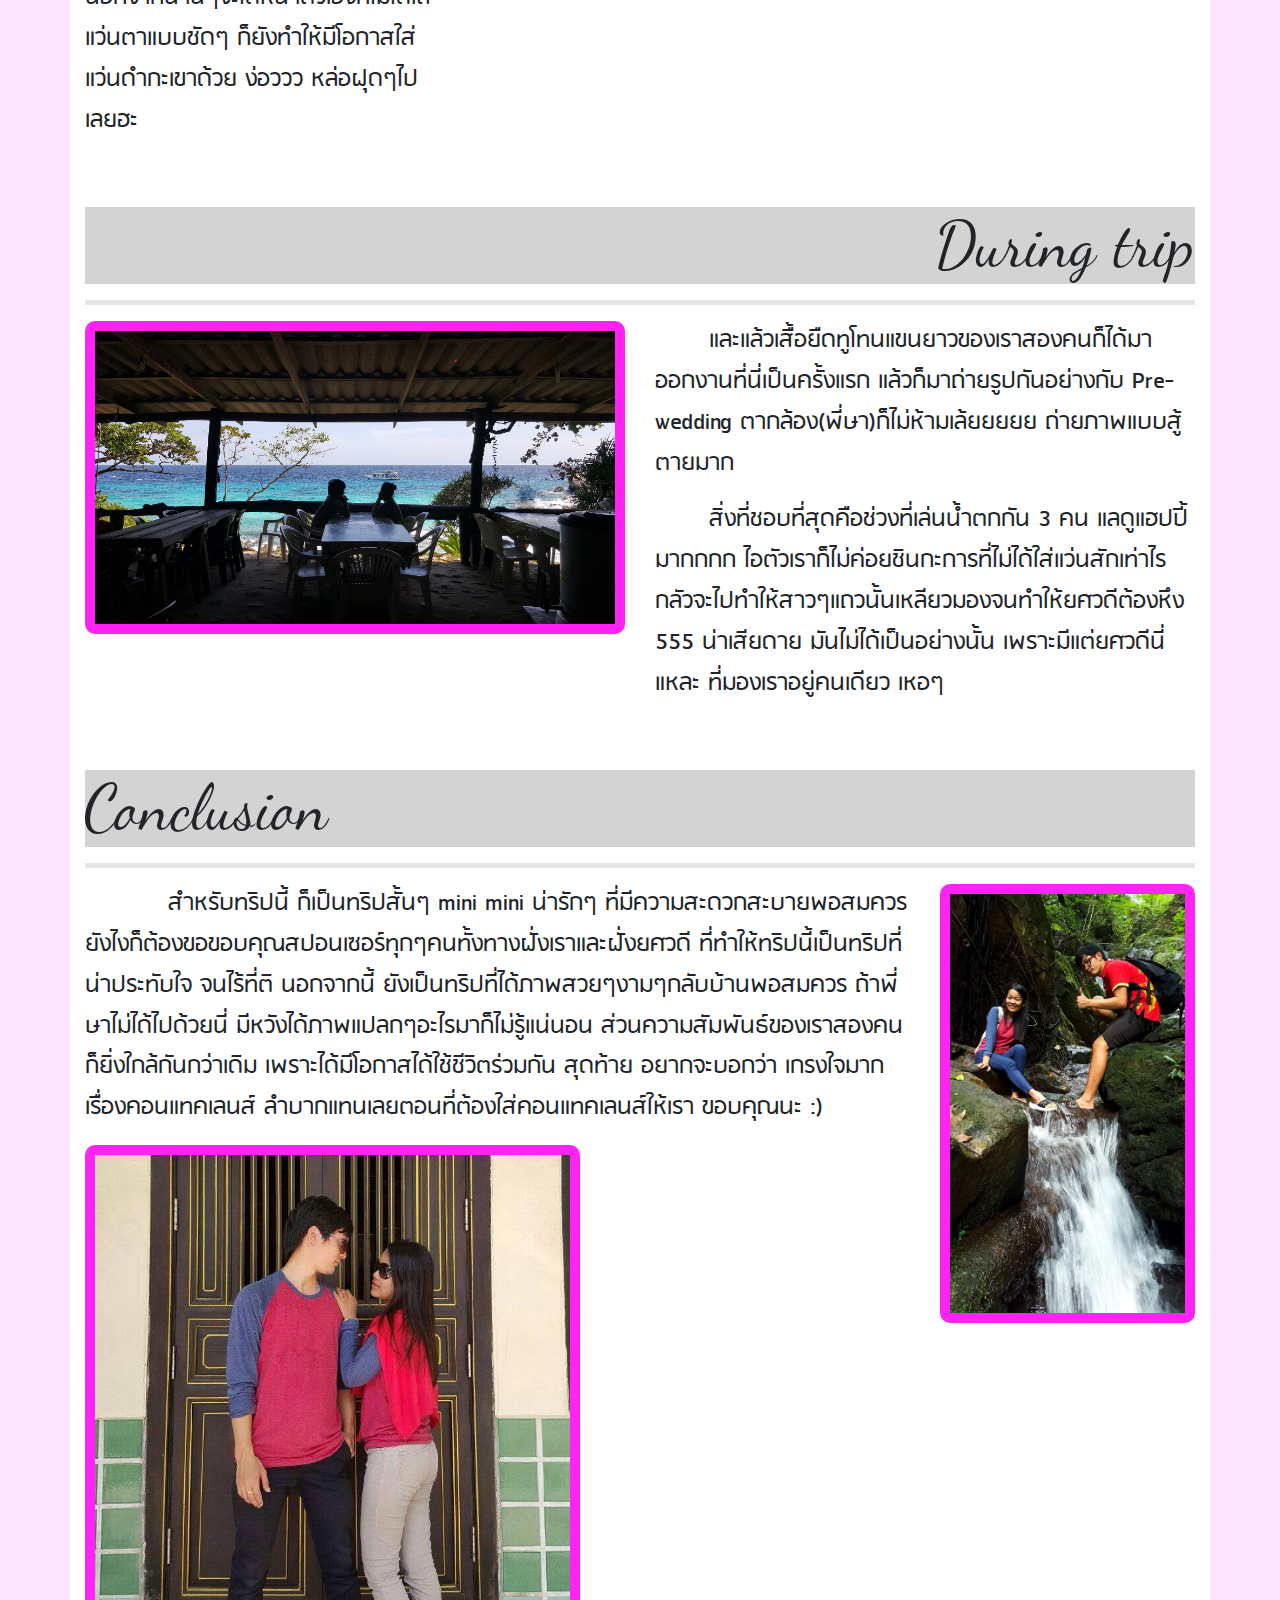
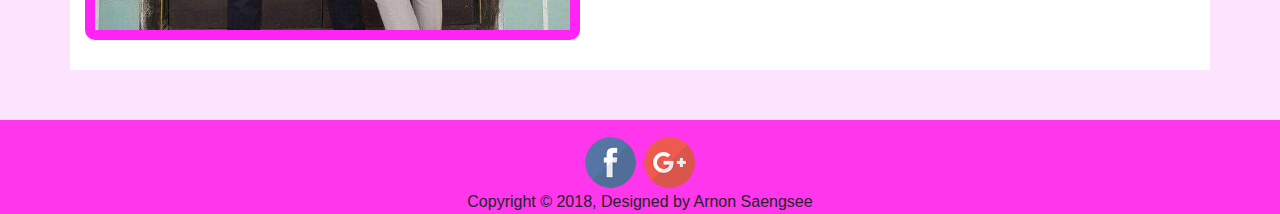
<file: phuket.html>
<!doctype html>
<html>
<head>
<meta charset="utf-8">
<title>Phuket</title>
	<link rel="stylesheet" type="text/css" href="css/stylesheet.css">
	<link rel="stylesheet" type="text/css" href="css/main-css.css">
	<link rel="stylesheet" type="text/css" href="css/bootstrap.css">
	
	<script src="https://code.jquery.com/jquery-3.2.1.slim.min.js" integrity="sha384-KJ3o2DKtIkvYIK3UENzmM7KCkRr/rE9/Qpg6aAZGJwFDMVNA/GpGFF93hXpG5KkN" crossorigin="anonymous"></script>
	<script src="https://cdnjs.cloudflare.com/ajax/libs/popper.js/1.12.3/umd/popper.min.js" integrity="sha384-vFJXuSJphROIrBnz7yo7oB41mKfc8JzQZiCq4NCceLEaO4IHwicKwpJf9c9IpFgh" crossorigin="anonymous"></script>
	<script src="https://maxcdn.bootstrapcdn.com/bootstrap/4.0.0-beta.2/js/bootstrap.min.js" integrity="sha384-alpBpkh1PFOepccYVYDB4do5UnbKysX5WZXm3XxPqe5iKTfUKjNkCk9SaVuEZflJ" crossorigin="anonymous"></script>
</head>
<body>
<nav class="navbar sticky-top px-5 navbar-expand-lg fixed-top navbar-light bg-love">
	  <a class="navbar-brand" href="index.html">@rnon Refresh</a>
	  <button class="navbar-toggler" type="button" data-toggle="collapse" data-target="#navbarSupportedContent" aria-controls="navbarSupportedContent" aria-expanded="false" aria-label="Toggle navigation">
		<span class="navbar-toggler-icon"></span>
	  </button>
	  <div class="collapse navbar-collapse justify-content-md-end" id="navbarSupportedContent">
		<ul class="navbar-nav text-center">
		  <li class="nav-item">
 			<a class="nav-link" href="index.html">Home <span class="sr-only">(current)</span></a>
		  </li>
		  <li class="nav-item">
			<a class="nav-link" href="about.html">About me</a>
		  </li>
		  <li class="nav-item">
			<a class="nav-link" href="MyFeeling.html">My feeling</a>
		  </li>
		</ul>
	  </div>
	</nav>
<!--ended header/navbar-->
	<div class="banner">
		<img class="img-fluid" src="images/np2.jpg" style="width: 100%">
		<div class="text-shadow">
			<h1 style="font-family:'kaushan_scriptregular';">"Nothing between you and my eyes"</h1>
		</div>
	</div> <!--ended banner-->
	<div class="container">
			<h1 style="font-family: 'dancing_script_otregular'; background-color: lightgray;">Introduction</h1>
			<hr>
		<div class="row">
			<div class="col-lg-4 align-self-center">
				<p>ทริปภูเก็ตเป็นทริปเที่ยวง่ายๆ สบายกระเป๋าตัง ไม่ว่าจะที่พัก ที่เที่ยว ที่กิน ล้วนแต่ฟรี รึไม่ก็ราคาถูกทั้งสิ้น แถมได้ตากล้องส่วนตัวอย่าง"พี่ษา" มาคอยเก็บภาพบรรยากาศให้ฟรีๆอีก</p>
				<p>ในทริปนี้เราไปกัน 2 คน พร้อมกับช่างกล้องกิตติมศักดิ์ของเรา(ยัดเยียดให้เป็น) จำความได้ว่าได้ไปหลายที่ในภูเก็ตพอสมควร ซึ่งแต่ละที่ ก็มีความน่าประทับใจที่แตกต่างกัน และเนื่องจากว่า ทริปนี้ได้วางแผนว่าจะนั่งเรือไปเกาะราชา จึงได้มีการหาซื้อคอนแทคเลนส์มาใส่ ซึ่งปกติเราก็ไม่ได้ใส่หรอก(ใส่ไม่เป็น) แต่ก็นะ แฟนคะยั้นคะยอทั้งที เอาซะหน่อยก็ได้ ผลออกมาก็อย่างที่เห็น นอกจากนานๆจะได้หน้าตัวเองที่ไม่ได้ใส่แว่นตาแบบชัดๆ ก็ยังทำให้มีโอกาสใส่แว่นดำกะเขาด้วย ง่อววว หล่อฝุดๆไปเลยฮะ</p>
			</div>
			<div class="col-lg-4">
				<div id="carouselExampleControls" class="carousel slide" data-ride="carousel">
					  <div class="carousel-inner">
						<div class="carousel-item active">
						  <img class="d-block img-fluid" src="images/np1.jpg" alt="first" style="border: 10px solid #FF23F4; border-radius: 10px;">
						</div>
						<div class="carousel-item">
						  <img class="d-block img-fluid" src="images/PK7.jpg" alt="second" style="border: 10px solid #FF23F4; border-radius: 10px;">
						</div>
					  </div>
					  <a class="carousel-control-prev" href="#carouselExampleControls" role="button" data-slide="prev">
						<span class="carousel-control-prev-icon" style="opacity: 0;" aria-hidden="true"></span>
						  <span class="sr-only">Previous</span>
					  </a>
					  <a class="carousel-control-next" href="#carouselExampleControls" role="button" data-slide="next">
						<span class="carousel-control-next-icon" style="opacity: 0;" aria-hidden="true"></span>
						  <span class="sr-only">Next</span>
					  </a>
					</div>
			</div>
			<div class="col-lg-4">
				<div id="carouselExampleControls2" class="carousel slide" data-ride="carousel">
					  <div class="carousel-inner">
						<div class="carousel-item active">
						  <img class="d-block img-fluid" src="images/PK1.jpg" alt="first" style="border: 10px solid #FF23F4; border-radius: 10px;">
						</div>
						<div class="carousel-item">
						  <img class="d-block img-fluid" src="images/PK6.jpg" alt="second" style="border: 10px solid #FF23F4; border-radius: 10px;">
						</div>
					  </div>
					  <a class="carousel-control-prev" href="#carouselExampleControls2" role="button" data-slide="prev">
						<span class="carousel-control-prev-icon" style="opacity: 0;" aria-hidden="true"></span>
						  <span class="sr-only">Previous</span>
					  </a>
					  <a class="carousel-control-next" href="#carouselExampleControls2" role="button" data-slide="next">
						<span class="carousel-control-next-icon" style="opacity: 0;" aria-hidden="true"></span>
						  <span class="sr-only">Next</span>
					  </a>
					</div>
			</div>
		</div>
				<h1 class="text-right margin-top" style="font-family: 'dancing_script_otregular'; background-color: lightgray;">During trip</h1>
				<hr>
			<div class="row">
				<div class="col-lg-6">
					<img class="img-fluid" src="images/PK4.jpg" alt="NP together" style="border: 10px solid #FF23F4; border-radius: 10px;">
				</div>
				<div class="col-lg-6 align-self-center">
					<p>และแล้วเสื้อยืดทูโทนแขนยาวของเราสองคนก็ได้มาออกงานที่นี่เป็นครั้งแรก แล้วก็มาถ่ายรูปกันอย่างกับ Pre-wedding ตากล้อง(พี่ษา)ก็ไม่ห้ามเล้ยยยยย ถ่ายภาพแบบสู้ตายมาก</p>
					<p>สิ่งที่ชอบที่สุดคือช่วงที่เล่นน้ำตกกัน 3 คน แลดูแฮปปี้มากกกก ไอตัวเราก็ไม่ค่อยชินกะการที่ไม่ได้ใส่แว่นสักเท่าไร กลัวจะไปทำให้สาวๆแถวนั้นเหลียวมองจนทำให้ยศวดีต้องหึง 555 น่าเสียดาย มันไม่ได้เป็นอย่างนั้น เพราะมีแต่ยศวดีนี่แหละ ที่มองเราอยู่คนเดียว เหอๆ</p>
				</div>
			</div>
				<h1 class="text-left margin-top" style="font-family: 'dancing_script_otregular'; background-color: lightgray;">Conclusion</h1>
				<hr>
			<div class="row">
				<div class="col-lg-9">
					<p>สำหรับทริปนี้ ก็เป็นทริปสั้นๆ mini mini น่ารักๆ ที่มีความสะดวกสะบายพอสมควร ยังไงก็ต้องขอขอบคุณสปอนเซอร์ทุกๆคนทั้งทางฝั่งเราและฝั่งยศวดี ที่ทำให้ทริปนี้เป็นทริปที่น่าประทับใจ จนไร้ที่ติ นอกจากนี้ ยังเป็นทริปที่ได้ภาพสวยๆงามๆกลับบ้านพอสมควร ถ้าพี่ษาไม่ได้ไปด้วยนี่ มีหวังได้ภาพแปลกๆอะไรมาก็ไม่รู้แน่นอน ส่วนความสัมพันธ์ของเราสองคนก็ยิ่งใกล้กันกว่าเดิม เพราะได้มีโอกาสได้ใช้ชีวิตร่วมกัน สุดท้าย อยากจะบอกว่า เกรงใจมากเรื่องคอนแทคเลนส์ ลำบากแทนเลยตอนที่ต้องใส่คอนแทคเลนส์ให้เรา ขอบคุณนะ :) </p>
					<img class="img-fluid" src="images/ar.jpg" alt="npface2face" style="border: 10px solid #FF23F4; border-radius: 10px; width: 60%;">
				</div>
				<div class="col-lg-3">
					<img class="img-fluid" src="images/PK3.jpg" alt="Waterfall" style="border: 10px solid #FF23F4; border-radius: 10px;">
				</div>
			</div>
	</div><!--ended container-->
	
	
<footer class="margin-top" style="padding-top: 15px;">
	<div class="row">
	<div class="col-sm-12">
		<a href="https://www.facebook.com/refresh.arnon"><img src="images/facebook-128.png" alt="facebook" data-toggle="tooltip" data-placement="top" title="Facebook" style="max-width: 55px;max-height: auto;"></a>
		<a href="https://plus.google.com/u/0/108460192421959596299"><img src="images/google-plus-128.png" alt="google" data-toggle="tooltip" data-placement="top" title="Google+" style="max-width: 55px;max-height: auto;"></a>
	</div>
	</div>
	<div class="col-lg-12" style="text-align: center;">Copyright © 2018, Designed by Arnon Saengsee</div>	
</footer>


</body>
</html>
</file>
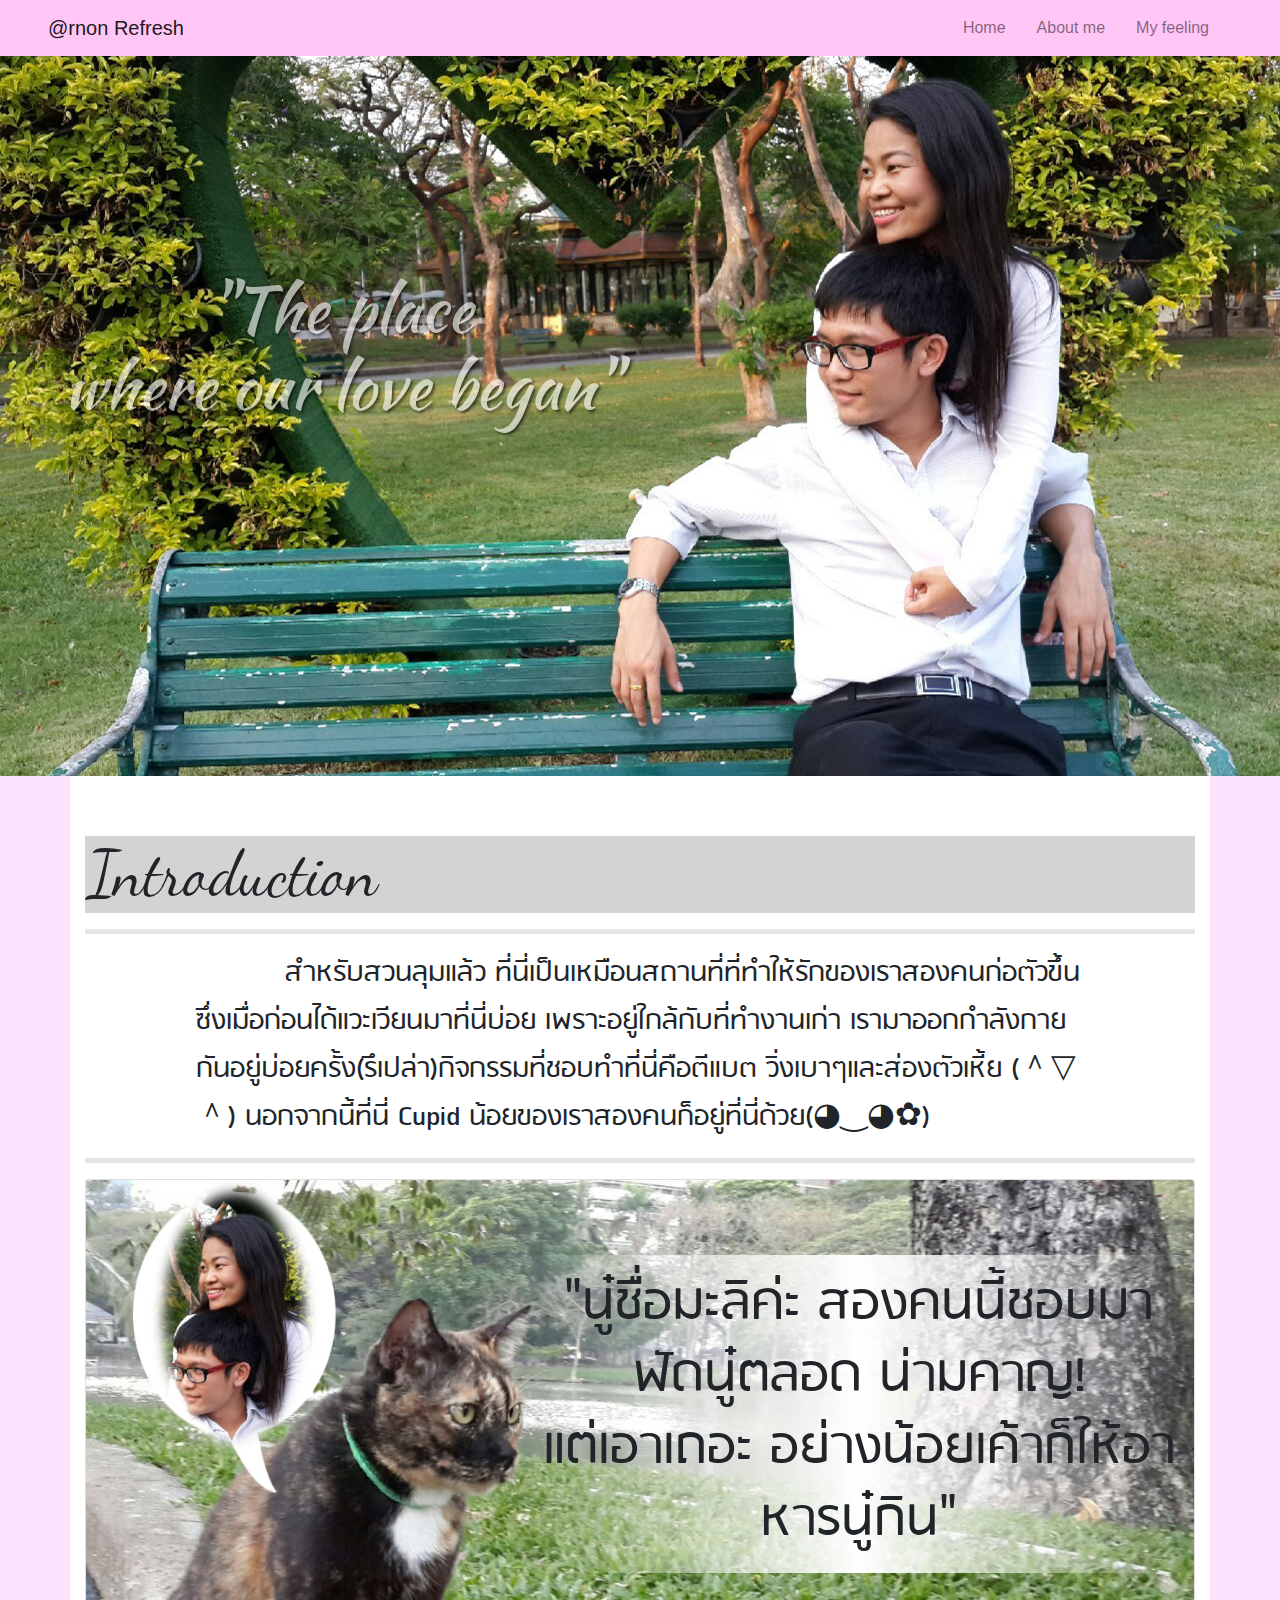
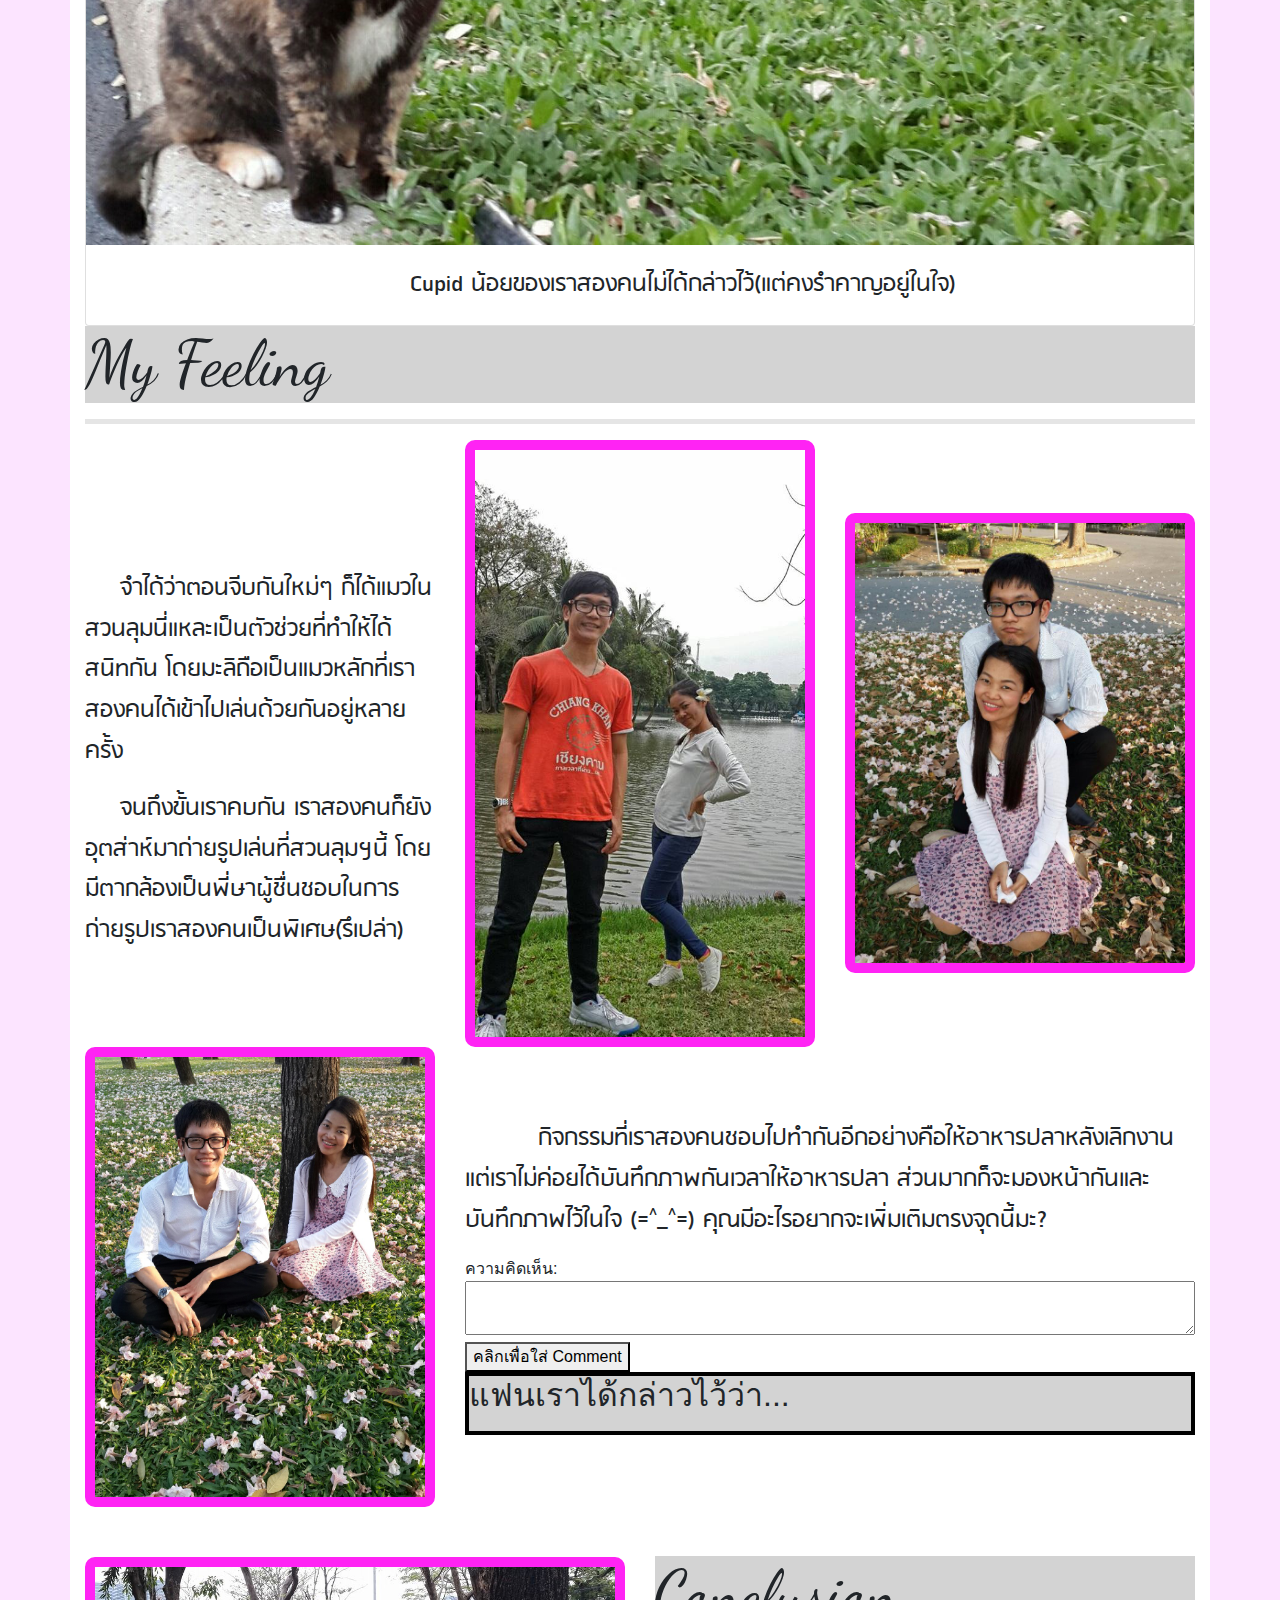
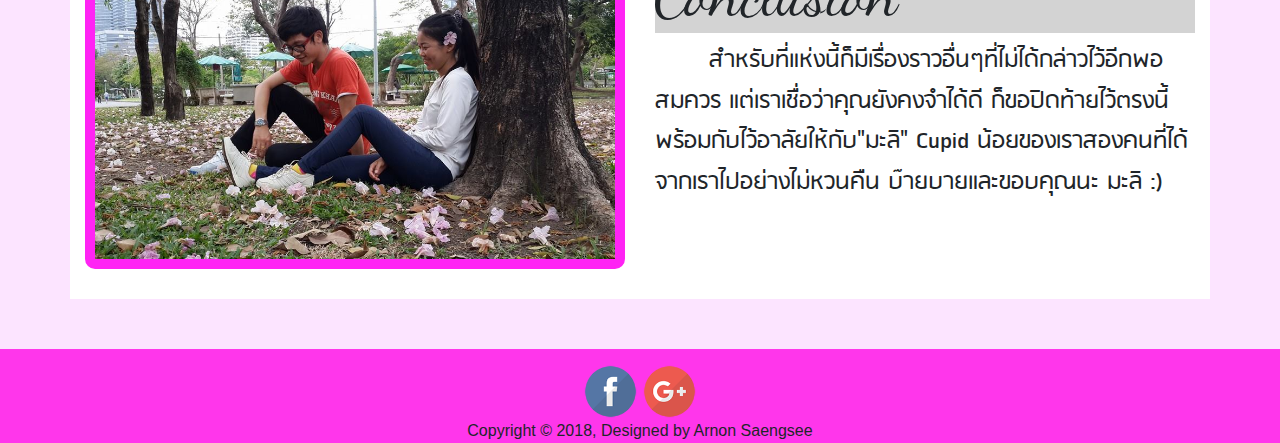
<file: Suanlum.html>
<!doctype html>
<html>
<head>
<meta charset="utf-8">
<title>สวนลุมฯ</title>
	<link rel="stylesheet" type="text/css" href="css/stylesheet.css">
	<link rel="stylesheet" type="text/css" href="css/main-css.css">
	<link rel="stylesheet" type="text/css" href="css/bootstrap.css">
	
	<script src="https://code.jquery.com/jquery-3.2.1.slim.min.js" integrity="sha384-KJ3o2DKtIkvYIK3UENzmM7KCkRr/rE9/Qpg6aAZGJwFDMVNA/GpGFF93hXpG5KkN" crossorigin="anonymous"></script>
	<script src="https://cdnjs.cloudflare.com/ajax/libs/popper.js/1.12.3/umd/popper.min.js" integrity="sha384-vFJXuSJphROIrBnz7yo7oB41mKfc8JzQZiCq4NCceLEaO4IHwicKwpJf9c9IpFgh" crossorigin="anonymous"></script>
	<script src="https://maxcdn.bootstrapcdn.com/bootstrap/4.0.0-beta.2/js/bootstrap.min.js" integrity="sha384-alpBpkh1PFOepccYVYDB4do5UnbKysX5WZXm3XxPqe5iKTfUKjNkCk9SaVuEZflJ" crossorigin="anonymous"></script>
</head>

<body>
	<nav class="navbar sticky-top px-5 navbar-expand-lg fixed-top navbar-light bg-love">
	  <a class="navbar-brand" href="index.html">@rnon Refresh</a>
	  <button class="navbar-toggler" type="button" data-toggle="collapse" data-target="#navbarSupportedContent" aria-controls="navbarSupportedContent" aria-expanded="false" aria-label="Toggle navigation">
		<span class="navbar-toggler-icon"></span>
	  </button>
	  <div class="collapse navbar-collapse justify-content-md-end" id="navbarSupportedContent">
		<ul class="navbar-nav text-center">
		  <li class="nav-item">
 			<a class="nav-link" href="index.html">Home <span class="sr-only">(current)</span></a>
		  </li>
		  <li class="nav-item">
			<a class="nav-link" href="about.html">About me</a>
		  </li>
		  <li class="nav-item">
			<a class="nav-link" href="MyFeeling.html">My feeling</a>
		  </li>
		</ul>
	  </div>
	</nav>
<!--ended header/navbar-->
	<div class="banner">
		<img class="img-fluid" src="images/SL000.jpg" style="width: 100%;">
		<div class="text-shadow" style="left: 5%;">
			<h1 style="font-family:'kaushan_scriptregular';">"The place<br> where our love began"</h1>
		</div>
	</div> <!--ended banner-->
	<div class="container">
		<h1 style="font-family: 'dancing_script_otregular'; background-color: lightgray;">Introduction</h1>
			<hr>
			<p class="intro">สำหรับสวนลุมแล้ว ที่นี่เป็นเหมือนสถานที่ที่ทำให้รักของเราสองคนก่อตัวขึ้น ซึ่งเมื่อก่อนได้แวะเวียนมาที่นี่บ่อย เพราะอยู่ใกล้กับที่ทำงานเก่า เรามาออกกำลังกายกันอยู่บ่อยครั้ง(รึเปล่า)กิจกรรมที่ชอบทำที่นี่คือตีแบต วิ่งเบาๆและส่องตัวเหี้ย (＾▽＾) นอกจากนี้ที่นี่ Cupid น้อยของเราสองคนก็อยู่ที่นี่ด้วย(◕‿◕✿)</p>
			<hr>
		<div class="row">
			<div class="col-lg-12">
				<div class="card" style="width: 100%; text-align: center; display: block; margin: auto;">
				  <img class="card-img-top teacher" src="images/SL3.jpg" alt="mali">
					<h2 class="text4">"นู๋ชื่อมะลิค่ะ สองคนนี้ชอบมาฟัดนู๋ตลอด น่ามคาญ!<br>แต่เอาเถอะ อย่างน้อยเค้าก็ให้อาหารนู๋กิน"</h2>
				  <div class="card-body">
					<p style="width: 80%; margin: 0 auto;">Cupid น้อยของเราสองคนไม่ได้กล่าวไว้(แต่คงรำคาญอยู่ในใจ)</p>
				  </div>
				</div>
			</div>
			<div class="col-lg-12">
				<h1 style="font-family:'dancing_script_otregular'	; background-color: lightgray;">My Feeling</h1>
				<hr>
			</div>
				<div class="col-lg-4 margin-top align-self-center">
					<p>จำได้ว่าตอนจีบกันใหม่ๆ ก็ได้แมวในสวนลุมนี่แหละเป็นตัวช่วยที่ทำให้ได้สนิทกัน โดยมะลิถือเป็นแมวหลักที่เราสองคนได้เข้าไปเล่นด้วยกันอยู่หลายครั้ง</p>
					<p>จนถึงขั้นเราคบกัน เราสองคนก็ยังอุตส่าห์มาถ่ายรูปเล่นที่สวนลุมฯนี้ โดยมีตากล้องเป็นพี่ษาผู้ชื่นชอบในการถ่ายรูปเราสองคนเป็นพิเศษ(รึเปล่า)</p>
				</div>
				<div class="col-lg-4">
					<img class="img-fluid" src="images/SL1.jpg" style="border: 10px solid #FF23F4; border-radius: 10px;">
				</div>
				<div class="col-lg-4 align-self-center">
					<img class="img-fluid" src="images/SL2.jpg" style="border: 10px solid #FF23F4; border-radius: 10px;">
				</div>
				<div class="col-lg-4">
					<img class="img-fluid" src="images/SL7.jpg" style="border: 10px solid #FF23F4; border-radius: 10px;">
				</div>
				<div class="col-lg-8 align-self-center">
					<p>กิจกรรมที่เราสองคนชอบไปทำกันอีกอย่างคือให้อาหารปลาหลังเลิกงาน แต่เราไม่ค่อยได้บันทึกภาพกันเวลาให้อาหารปลา ส่วนมากก็จะมองหน้ากันและบันทึกภาพไว้ในใจ (=^_^=) คุณมีอะไรอยากจะเพิ่มเติมตรงจุดนี้มะ? </p>
					ความคิดเห็น:<br>
					<textarea id="myTextarea" style="width: 100%; max-height: 300px;"></textarea>
					<button id="commentBut" type="button" onclick="Comment()">คลิกเพื่อใส่ Comment</button>
					<div style="background-color: lightgray; border: 4px solid black;">
					<h2 >แฟนเราได้กล่าวไว้ว่า...</h2>
					<p id="comment"></p>
					</div>
							<script>
							function Comment() {
								var x = document.getElementById("myTextarea").value;
								if (x == "") {
									alert("พิมอะไรสักอย่างก่อนสิ");
									return x;
								} else
									alert("ให้ยศวดี comment ได้คนเดียว แล้วก็แก้ไขไม่ได้นะ");
									var password = prompt("ถ้าคุณคือแฟนเราบอกรหัสเราหน่อยซิ");
									if (password == "np23032502") {
										alert ("หวัดดีจ้ะที่รักจ๋า");
										alert("ขอบคุณสำหรับความเห็น");
										document.getElementById('commentBut').style.display='none';
										document.getElementById('myTextarea').style.display='none';
										return document.getElementById("comment").innerHTML = x;
									} else {
										alert("รหัสไม่ถูกนะ");
									}
								}
							</script>
				</div>
				<div class="col-lg-6 margin-top">
					<img class="img-fluid" src="images/SL00.jpg" style="border: 10px solid #FF23F4; border-radius: 10px;">
				</div>
				<div class="col-lg-6 align-self-center">
					<h1 style="font-family:'dancing_script_otregular'	; background-color: lightgray;">Conclusion</h1>
					<p>สำหรับที่แห่งนี้ก็มีเรื่องราวอื่นๆที่ไม่ได้กล่าวไว้อีกพอสมควร แต่เราเชื่อว่าคุณยังคงจำได้ดี ก็ขอปิดท้ายไว้ตรงนี้ พร้อมกับไว้อาลัยให้กับ"มะลิ" Cupid น้อยของเราสองคนที่ได้จากเราไปอย่างไม่หวนคืน บ๊ายบายและขอบคุณนะ มะลิ :) </p>
				</div>
				
		</div>
	</div>
<footer class="margin-top" style="padding-top: 15px;">
	<div class="row">
	<div class="col-sm-12">
		<a href="https://www.facebook.com/refresh.arnon"><img src="images/facebook-128.png" alt="facebook" data-toggle="tooltip" data-placement="top" title="Facebook" style="max-width: 55px;max-height: auto;"></a>
		<a href="https://plus.google.com/u/0/108460192421959596299"><img src="images/google-plus-128.png" alt="google" data-toggle="tooltip" data-placement="top" title="Google+" style="max-width: 55px;max-height: auto;"></a>
	</div>
	</div>
	<div class="col-lg-12" style="text-align: center;">Copyright © 2018, Designed by Arnon Saengsee</div>	
</footer>
</body>
</html>
</file>
<file: css/stylesheet.css>
/*! Generated by Font Squirrel (https://www.fontsquirrel.com) on January 6, 2018 */



@font-face {
    font-family: 'arabicaregular';
    src: url('arabica-webfont.woff2') format('woff2'),
         url('arabica-webfont.woff') format('woff');
    font-weight: normal;
    font-style: normal;

}




@font-face {
    font-family: 'arabicaitalic';
    src: url('arabica-italic-webfont.woff2') format('woff2'),
         url('arabica-italic-webfont.woff') format('woff');
    font-weight: normal;
    font-style: normal;

}


@font-face {
    font-family: 'kaushan_scriptregular';
    src: url('kaushanscript-regular-webfont.woff2') format('woff2'),
         url('kaushanscript-regular-webfont.woff') format('woff');
    font-weight: normal;
    font-style: normal;

}

@font-face {
    font-family: 'grand_hotelregular';
    src: url('grandhotel-regular-webfont.woff2') format('woff2'),
         url('grandhotel-regular-webfont.woff') format('woff');
    font-weight: normal;
    font-style: normal;

}

@font-face {
    font-family: 'dancing_script_otregular';
    src: url('dancingscript-regular-webfont.woff2') format('woff2'),
         url('dancingscript-regular-webfont.woff') format('woff');
    font-weight: normal;
    font-style: normal;

}
@font-face {
    font-family: 'rsubold';
    src: url('rsu_bold-webfont.woff2') format('woff2'),
         url('rsu_bold-webfont.woff') format('woff');
    font-weight: normal;
    font-style: normal;

}




@font-face {
    font-family: 'rsulight';
    src: url('rsu_light-webfont.woff2') format('woff2'),
         url('rsu_light-webfont.woff') format('woff');
    font-weight: normal;
    font-style: normal;

}




@font-face {
    font-family: 'rsuregular';
    src: url('rsu_regular-webfont.woff2') format('woff2'),
         url('rsu_regular-webfont.woff') format('woff');
    font-weight: normal;
    font-style: normal;

}
</file>
<file: css/main-css.css>
@charset "utf-8";
/* CSS Document */
a {
	text-decoration: overline;
	color: black;
}
footer {
	margin: 0 auto;
	text-align: center;
	background-color: rgba(255,54,235,1.00);
}
.container{
	background-color: #fff;
	padding-top: 60px;
	padding-bottom: 30px;
}
.container2 {
	width: 95%;
	margin: 0 auto;
}
.text-shadow {
	text-shadow: black 0.1em 0.1em 0.2em;
	position: absolute;
	top: 30%;
	left: 50%;
	opacity: 0.6;
	text-align: center;
	color: #FFFFFF;
}
.KhoaSok, .Phuket, .Japan, .Lumpini, .Yoswadee, .ComingSoon {
	position: relative;
	width: 100%;
	margin-bottom: 7px;
	opacity: 0.5;
	transition: .5s ease-in;
}
.overlay {
  transition: .5s ease;
  opacity: 0;
  position: absolute;
  top: 70%;
  left: 50%;
  transform: translate(-50%, -50%);
}
.KhoaSok img,
.Phuket img, 
.Japan img, 
.Lumpini img, 
.Yoswadee img, 
.ComingSoon img {
  opacity: 1;
  display: block;
  width: 100%;
  height: auto;
  transition: .5s ease;
  backface-visibility: hidden;
  
}
.KhoaSok:hover .overlay,
.Phuket:hover .overlay,
.Japan:hover .overlay,
.Lumpini:hover .overlay,
.Yoswadee:hover .overlay,
.ComingSoon:hover .overlay{
  opacity: 1;
}
.KhoaSok:hover,
.Phuket:hover,
.Japan:hover,
.Lumpini:hover,
.Yoswadee:hover,
.ComingSoon:hover{
  opacity: 1;
}
.text2 {
  background-color: #4CAF50;
  color: white;
  font-size: 1em;
  padding: 10px 35px;
}
.banner {
	position: relative;
}
.text-opacity {
	position: absolute;
	top: 50%;
	left: 55%;
	opacity: 0.7;
	color: #FFFFFF;
}
.title {
	text-align: center;
	margin: 25px 0;
	font-family:"CS PraKas";
}
.margin-top {
	margin-top: 50px;
}
.col-lg-6 img {
	text-align: center;
	margin: auto;
	display: block;
}
.img-rotate-left {
	transform: rotate(0);
}
.img-rotate-right {
	transform: rotate(0);
}
.teacher {
	position: relative;
}
.overlay2 {
  opacity: 0.7;
  position: relative;
  z-index: 3;
  top: -30%;
  height: 30%;
  width: 100%;
  filter: blur(10px);
  background-color:#FFFFFF;
}
.overlay3 {
  opacity: 0.7;
  position: relative;
  z-index: 3;
  top: 50%;
  height: 80%;
  width: 40%;
  filter: blur(10px);
  background-color:#FFFFFF;
}
.text {
	position: absolute;
	font-family: "arabicaregular",serif;
	font-size: 4.7vw;
	top: 70%;
	left:5%;
	right: 5%;
	padding: 25px;
	z-index: 4;
}
.text3 {
	position: absolute;
	font-family: "kaushan_scriptregular",serif;
	font-size: 4.7vw;
	top: 30%;
	left:65%;
	right: 5%;
	padding: 25px;
	z-index: 4;
}
.text4 {
	position: absolute;
	font-family: 'rsuregular',serif;
	font-size: 4.7vw;
	top: 10%;
	left:39.5%;
	padding: 15px;
	z-index: 4;
	background-color:#fff;
	background: linear-gradient(to right, rgba(255,255,255,0), rgba(255,255,255,1), rgba(255,255,255,0.00));
}
.intro {
	width: 80%;
	margin: 0 auto;
	font-size: 1.25em;
}
.space {
	display: block;
	width: 100%;
	height: 600px;
	margin: 0 auto;
}
#field {
	display: none;
	background-color: lightgray;
	
}
@media (min-width: 992px) {
	  .img-rotate-left {
		transform: rotate(-7deg);
	}
	.img-rotate-right {
		transform: rotate(7deg);
	}
	.intro {
		font-size: 2em;
	}
	h1 {
	font-size: 4rem !important;
	}
}
</file>
<file: mycss.css>
@charset "utf-8";
/* CSS Document */
/* ================================= 
  Base CSS
==================================== */
* {
	box-sizing: border-box;
}
body {
	font-family: 'Varela Round', sans-serif;
	line-height: 1.6;
	color: #3a3a3a;
	margin: 0;
}
ul {
  margin: 0;
  padding: 0;
  list-style: none;
}
p {
	font-size: .95em;
	margin-bottom: 1.8em;
}
h2,
h3,
a {
	color: #093a58;
}
h2,
h3 {
	margin-top: 0;
}
a {
	text-decoration: none;
}
img {
	display: block;
  	width: 100%;
 	height: auto;
	max-width: 100%;
}
/* ================================= 
  My CSS Navbar
==================================== */
.main-header {
	width: 100%;
}
.main-header,
.navbar {
	font-family: Consolas, "Andale Mono", "Lucida Console", "Lucida Sans Typewriter", Monaco, "Courier New", "monospace";
	font-size: 1em;	
	display: flex;
	flex-direction: column;
	align-items: center;
	background-color:#fff0f5;
	padding-bottom: 5px;
}

.main-header h1 {
	font: oblique;
	font-size: 1.25em;
}
.bar li{
	margin-top: 10px;
	
}
.bar a {
	text-align: center;
	display: block;
	padding: 5px 50px;
}
.bar a:hover {
	color: white;
	background-color: rgba(0,94,255,1.00);
}
.container {
	margin: 0 auto;
	width: 80%;
}
/* ================================= 
  My CSS slideshow
==================================== */
.slideshow-container {
  position: relative;
  margin: auto;
  margin-top: 65.6px;
}

.mySlides {
    display: none;
}
.prev, .next {
  cursor: pointer;
  position: absolute;
  top: 50%;
  width: auto;
  margin-top: -22px;
  padding: 16px;
  color: white;
  font-weight: bold;
  font-size: 18px;
  transition: 0.6s ease;
  border-radius: 0 3px 3px 0;
}
.next {
  right: 0;
  border-radius: 3px 0 0 3px;
}
.prev:hover, .next:hover {
  background-color: rgba(0,0,0,0.8);
}
.text {
  color: #f2f2f2;
  font-size: 15px;
  padding: 8px 12px;
  position: absolute;
  bottom: 8px;
  width: 100%;
  text-align: center;
}
.numbertext {
  color: #f2f2f2;
  font-size: 12px;
  padding: 8px 12px;
  position: absolute;
  top: 0;
}
.dot {
  cursor:pointer;
  height: 15px;
  width: 15px;
  margin: 0 2px;
  background-color: #bbb;
  border-radius: 50%;
  display: inline-block;
  transition: background-color 0.6s ease;
}

.active, .dot:hover {
  background-color: #717171;
}
.fade {
  -webkit-animation-name: fade;
  -webkit-animation-duration: 1.5s;
  animation-name: fade;
  animation-duration: 1.5s;
}

@-webkit-keyframes fade {
  from {opacity: .4} 
  to {opacity: 1}
}

@keyframes fade {
  from {opacity: .4} 
  to {opacity: 1}
}
/* ================================= x
  CSS Album
==================================== */
.album {
	position: relative;
	display: flex;
	flex-direction: row;
	flex-wrap: wrap;
}

.KhoaSok, .Phuket, .Japan, .Lumpini, .Yoswadee, .ComingSoon {
	position: relative;
	width: 100%;
	margin-bottom: 7px;
	opacity: 0.5;
	transition: .5s ease-in;
	
}
.overlay {
  transition: .5s ease;
  opacity: 0;
  position: absolute;
  top: 70%;
  left: 50%;
  transform: translate(-50%, -50%);
}
.KhoaSok img,
.Phuket img, 
.Japan img, 
.Lumpini img, 
.Yoswadee img, 
.ComingSoon img {
  opacity: 1;
  display: block;
  width: 100%;
  height: auto;
  transition: .5s ease;
  backface-visibility: hidden;
  
}
.KhoaSok:hover .overlay,
.Phuket:hover .overlay,
.Japan:hover .overlay,
.Lumpini:hover .overlay,
.Yoswadee:hover .overlay,
.ComingSoon:hover .overlay{
  opacity: 1;
}
.KhoaSok:hover,
.Phuket:hover,
.Japan:hover,
.Lumpini:hover,
.Yoswadee:hover,
.ComingSoon:hover{
  opacity: 1;
}
.text2 {
  background-color: #4CAF50;
  color: white;
  font-size: 1em;
  padding: 10px 35px;
}

footer {
	background-color:#1e90ff;
	margin-top: 30px;
	padding: 10px;
	color: rgba(255,255,255,1.00);
	font-size: 1.25em;
	text-align: center;
}
/* ================================= x
  Media Queries
==================================== */

@media (min-width: 769px) {
	.main-header,
	.navbar,
	.bar {
		display: flex;
		
	}
	.main-header {
		flex-direction: column;
		align-items:center;
	}
	.bar {	
		flex-direction: row;
		justify-content: center;
	}
	.bar a{
		padding: 10px 15px;
	}
	

	
	
}

@media (min-width: 1025px) {
	.main-header {
		flex-direction: row;
		justify-content: space-between;
		position:fixed;
		z-index: 2;
		width: 100%;
		top: 0;
		
	}
	.main-header h1 {
		font-size: 1.75em;
		margin: 0 3em;
	}
	.bar a{
		padding: 10px 15px;
		border-radius: 30px;
	}
	.bar {
		margin-right: 3em;
		top: 0;
	}
/*****header css****/
	.KhoaSok img,
	.Phuket img, 
	.Japan img, 
	.Lumpini img, 
	.Yoswadee img, 
	.ComingSoon img {
	  opacity: 1;
	  text-align: center;
	  display: block;
	  width: 100%;
	  height: auto;
	  transition: .5s ease;
	  backface-visibility: hidden;
	}
	.KhoaSok, .Phuket, .Japan, .Lumpini, .Yoswadee, .ComingSoon {
	display: inline-block;
	position: relative;
	width: 50%;
	border: 5px solid lightpink;
}
}
.clearfix::after {
		content: "";
		display: table;
		clear: both;
}
</file>
<file: normalise.css>
@charset "utf-8";
/* CSS Document */
/*! normalize.css v7.0.0 | MIT License | github.com/necolas/normalize.css */

/* Document
   ========================================================================== */

/**
 * 1. Correct the line height in all browsers.
 * 2. Prevent adjustments of font size after orientation changes in
 *    IE on Windows Phone and in iOS.
 */

html {
  line-height: 1.15; /* 1 */
  -ms-text-size-adjust: 100%; /* 2 */
  -webkit-text-size-adjust: 100%; /* 2 */
}

/* Sections
   ========================================================================== */

/**
 * Remove the margin in all browsers (opinionated).
 */

body {
  margin: 0;
}

/**
 * Add the correct display in IE 9-.
 */

article,
aside,
footer,
header,
nav,
section {
  display: block;
}

/**
 * Correct the font size and margin on `h1` elements within `section` and
 * `article` contexts in Chrome, Firefox, and Safari.
 */

h1 {
  font-size: 2em;
  margin: 0.67em 0;
}

/* Grouping content
   ========================================================================== */

/**
 * Add the correct display in IE 9-.
 * 1. Add the correct display in IE.
 */

figcaption,
figure,
main { /* 1 */
  display: block;
}

/**
 * Add the correct margin in IE 8.
 */

figure {
  margin: 1em 40px;
}

/**
 * 1. Add the correct box sizing in Firefox.
 * 2. Show the overflow in Edge and IE.
 */

hr {
  box-sizing: content-box; /* 1 */
  height: 0; /* 1 */
  overflow: visible; /* 2 */
}

/**
 * 1. Correct the inheritance and scaling of font size in all browsers.
 * 2. Correct the odd `em` font sizing in all browsers.
 */

pre {
  font-family: monospace, monospace; /* 1 */
  font-size: 1em; /* 2 */
}

/* Text-level semantics
   ========================================================================== */

/**
 * 1. Remove the gray background on active links in IE 10.
 * 2. Remove gaps in links underline in iOS 8+ and Safari 8+.
 */

a {
  background-color: transparent; /* 1 */
  -webkit-text-decoration-skip: objects; /* 2 */
}

/**
 * 1. Remove the bottom border in Chrome 57- and Firefox 39-.
 * 2. Add the correct text decoration in Chrome, Edge, IE, Opera, and Safari.
 */

abbr[title] {
  border-bottom: none; /* 1 */
  text-decoration: underline; /* 2 */
  text-decoration: underline dotted; /* 2 */
}

/**
 * Prevent the duplicate application of `bolder` by the next rule in Safari 6.
 */

b,
strong {
  font-weight: inherit;
}

/**
 * Add the correct font weight in Chrome, Edge, and Safari.
 */

b,
strong {
  font-weight: bolder;
}

/**
 * 1. Correct the inheritance and scaling of font size in all browsers.
 * 2. Correct the odd `em` font sizing in all browsers.
 */

code,
kbd,
samp {
  font-family: monospace, monospace; /* 1 */
  font-size: 1em; /* 2 */
}

/**
 * Add the correct font style in Android 4.3-.
 */

dfn {
  font-style: italic;
}

/**
 * Add the correct background and color in IE 9-.
 */

mark {
  background-color: #ff0;
  color: #000;
}

/**
 * Add the correct font size in all browsers.
 */

small {
  font-size: 80%;
}

/**
 * Prevent `sub` and `sup` elements from affecting the line height in
 * all browsers.
 */

sub,
sup {
  font-size: 75%;
  line-height: 0;
  position: relative;
  vertical-align: baseline;
}

sub {
  bottom: -0.25em;
}

sup {
  top: -0.5em;
}

/* Embedded content
   ========================================================================== */

/**
 * Add the correct display in IE 9-.
 */

audio,
video {
  display: inline-block;
}

/**
 * Add the correct display in iOS 4-7.
 */

audio:not([controls]) {
  display: none;
  height: 0;
}

/**
 * Remove the border on images inside links in IE 10-.
 */

img {
  border-style: none;
}

/**
 * Hide the overflow in IE.
 */

svg:not(:root) {
  overflow: hidden;
}

/* Forms
   ========================================================================== */

/**
 * 1. Change the font styles in all browsers (opinionated).
 * 2. Remove the margin in Firefox and Safari.
 */

button,
input,
optgroup,
select,
textarea {
  font-family: sans-serif; /* 1 */
  font-size: 100%; /* 1 */
  line-height: 1.15; /* 1 */
  margin: 0; /* 2 */
}

/**
 * Show the overflow in IE.
 * 1. Show the overflow in Edge.
 */

button,
input { /* 1 */
  overflow: visible;
}

/**
 * Remove the inheritance of text transform in Edge, Firefox, and IE.
 * 1. Remove the inheritance of text transform in Firefox.
 */

button,
select { /* 1 */
  text-transform: none;
}

/**
 * 1. Prevent a WebKit bug where (2) destroys native `audio` and `video`
 *    controls in Android 4.
 * 2. Correct the inability to style clickable types in iOS and Safari.
 */

button,
html [type="button"], /* 1 */
[type="reset"],
[type="submit"] {
  -webkit-appearance: button; /* 2 */
}

/**
 * Remove the inner border and padding in Firefox.
 */

button::-moz-focus-inner,
[type="button"]::-moz-focus-inner,
[type="reset"]::-moz-focus-inner,
[type="submit"]::-moz-focus-inner {
  border-style: none;
  padding: 0;
}

/**
 * Restore the focus styles unset by the previous rule.
 */

button:-moz-focusring,
[type="button"]:-moz-focusring,
[type="reset"]:-moz-focusring,
[type="submit"]:-moz-focusring {
  outline: 1px dotted ButtonText;
}

/**
 * Correct the padding in Firefox.
 */

fieldset {
  padding: 0.35em 0.75em 0.625em;
}

/**
 * 1. Correct the text wrapping in Edge and IE.
 * 2. Correct the color inheritance from `fieldset` elements in IE.
 * 3. Remove the padding so developers are not caught out when they zero out
 *    `fieldset` elements in all browsers.
 */

legend {
  box-sizing: border-box; /* 1 */
  color: inherit; /* 2 */
  display: table; /* 1 */
  max-width: 100%; /* 1 */
  padding: 0; /* 3 */
  white-space: normal; /* 1 */
}

/**
 * 1. Add the correct display in IE 9-.
 * 2. Add the correct vertical alignment in Chrome, Firefox, and Opera.
 */

progress {
  display: inline-block; /* 1 */
  vertical-align: baseline; /* 2 */
}

/**
 * Remove the default vertical scrollbar in IE.
 */

textarea {
  overflow: auto;
}

/**
 * 1. Add the correct box sizing in IE 10-.
 * 2. Remove the padding in IE 10-.
 */

[type="checkbox"],
[type="radio"] {
  box-sizing: border-box; /* 1 */
  padding: 0; /* 2 */
}

/**
 * Correct the cursor style of increment and decrement buttons in Chrome.
 */

[type="number"]::-webkit-inner-spin-button,
[type="number"]::-webkit-outer-spin-button {
  height: auto;
}

/**
 * 1. Correct the odd appearance in Chrome and Safari.
 * 2. Correct the outline style in Safari.
 */

[type="search"] {
  -webkit-appearance: textfield; /* 1 */
  outline-offset: -2px; /* 2 */
}

/**
 * Remove the inner padding and cancel buttons in Chrome and Safari on macOS.
 */

[type="search"]::-webkit-search-cancel-button,
[type="search"]::-webkit-search-decoration {
  -webkit-appearance: none;
}

/**
 * 1. Correct the inability to style clickable types in iOS and Safari.
 * 2. Change font properties to `inherit` in Safari.
 */

::-webkit-file-upload-button {
  -webkit-appearance: button; /* 1 */
  font: inherit; /* 2 */
}

/* Interactive
   ========================================================================== */

/*
 * Add the correct display in IE 9-.
 * 1. Add the correct display in Edge, IE, and Firefox.
 */

details, /* 1 */
menu {
  display: block;
}

/*
 * Add the correct display in all browsers.
 */

summary {
  display: list-item;
}

/* Scripting
   ========================================================================== */

/**
 * Add the correct display in IE 9-.
 */

canvas {
  display: inline-block;
}

/**
 * Add the correct display in IE.
 */

template {
  display: none;
}

/* Hidden
   ========================================================================== */

/**
 * Add the correct display in IE 10-.
 */

[hidden] {
  display: none;
}
</file>
